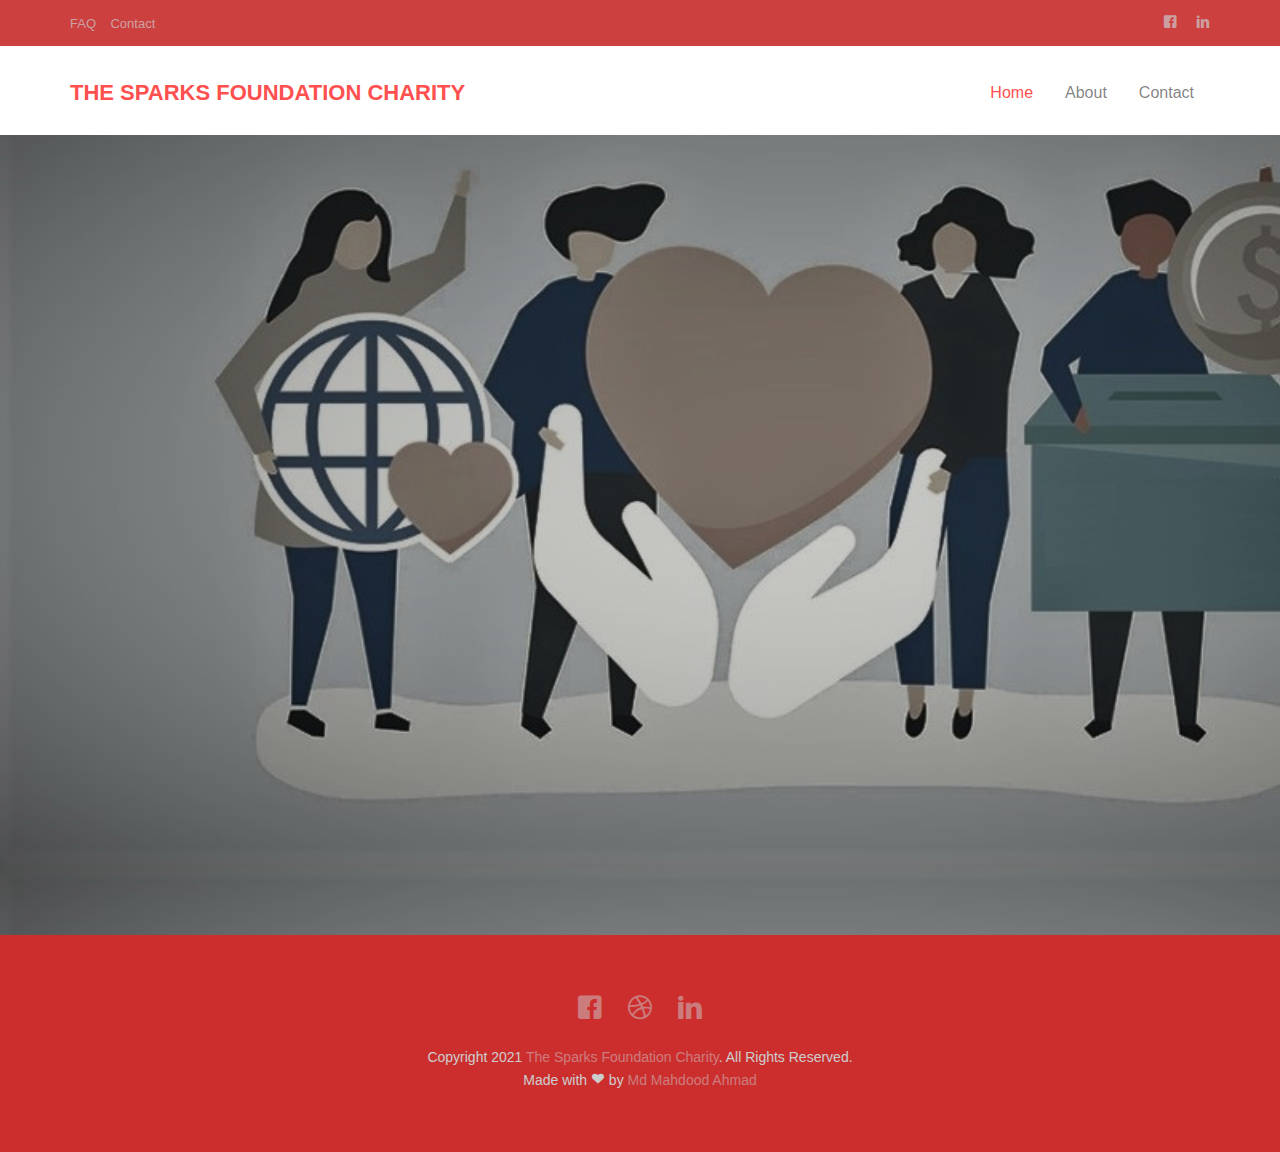
<file: Task3_donation/index.html>
<!DOCTYPE html>
<html class="no-js">
	<head>
	<meta charset="utf-8">
	<meta http-equiv="X-UA-Compatible" content="IE=edge">
	<title>Charity Donation</title>
	<meta name="viewport" content="width=device-width, initial-scale=1">

  	<!-- Facebook and Twitter integration -->
	<meta property="og:title" content=""/>
	<meta property="og:image" content=""/>
	<meta property="og:url" content=""/>
	<meta property="og:site_name" content=""/>
	<meta property="og:description" content=""/>
	<meta name="twitter:title" content="" />
	<meta name="twitter:image" content="" />
	<meta name="twitter:url" content="" />
	<meta name="twitter:card" content="" />

	<link rel="shortcut icon" href="favicon.ico">
	
	<link rel="stylesheet" href="css/animate.css">
	<link rel="stylesheet" href="css/icomoon.css">
	<link rel="stylesheet" href="css/bootstrap.css">
	<link rel="stylesheet" href="css/superfish.css">

	<link rel="stylesheet" href="css/style.css">

	<script src="js/modernizr-2.6.2.min.js"></script>

	</head>
	<body>
		<div id="Mahdood-wrapper">
		<div id="Mahdood-page">
		<div class="header-top">
			<div class="container">
				<div class="row">
					<div class="col-md-6 col-sm-6 text-left Mahdood-link">
						<a href="#">FAQ</a>
						<a href="#">Contact</a>
					</div>
					<div class="col-md-6 col-sm-6 text-right Mahdood-social">
						<a href="#" class="grow"><i class="icon-facebook2"></i></a>
						<a href="#" class="grow"><i class="icon-linkedin2"></i></a>
					</div>
				</div>
			</div>
		</div>
		<header id="Mahdood-header-section" class="sticky-banner">
			<div class="container">
				<div class="nav-header">
					<a href="#" class="js-Mahdood-nav-toggle Mahdood-nav-toggle dark"><i></i></a>
					<h1 id="Mahdood-logo"><a href="index.html">The Sparks Foundation Charity</a></h1>
					
					<!-- START #Mahdood-menu-wrap -->
					<nav id="Mahdood-menu-wrap" role="navigation">
						<ul class="sf-menu" id="Mahdood-primary-menu">
							<li class="active">
								<a href="index.html">Home</a>
							</li>
							<li><a href="about.html">About</a></li>
							<li><a href="#">Contact</a></li>
						</ul>
					</nav>
				</div>
			</div>
		</header>
		
		
		<div class="Mahdood-hero">
			<div class="Mahdood-overlay"></div>
			<div class="Mahdood-cover text-center" data-stellar-background-ratio="0.5" style="background-image: url(images/dona.jpg);">
				<div class="desc animate-box">
					<h2><strong style="color:rgb(255, 255, 255);">Your Donation is Others Inspiration</strong></h2><br/>
					<span><a class="btn btn-primary btn-lg" href="https://test.instamojo.com/@babsidmahdood" rel="im-checkout">Donate Now</a></span>
				</div>
			</div>

		</div>

		<footer>
			<div id="footer">
				<div class="container">
					<div class="row">
						<div class="col-md-6 col-md-offset-3 text-center">
							<p class="Mahdood-social-icons">
								<a href="#"><i class="icon-facebook2"></i></a>
								<a href="#"><i class="icon-dribbble2"></i></a>
								<a href="#"><i class="icon-linkedin2"></i></a>
							</p>
							<p>Copyright 2021 <a href="index.html">The Sparks Foundation Charity</a>. All Rights Reserved. <br>Made with <i class="icon-heart3"></i> by <a href="https://www.linkedin.com/in/md-mahdood-ahmad/">Md Mahdood Ahmad</a></p>
						</div>
					</div>
				</div>
			</div>
		</footer>
	

	</div>
	<!-- END Mahdood-page -->

	</div>
	<!-- END Mahdood-wrapper -->



	<script src="js/jquery.min.js"></script>
	<script src="js/jquery.easing.1.3.js"></script>
	<script src="js/bootstrap.min.js"></script>
	<script src="js/jquery.waypoints.min.js"></script>
	<script src="js/sticky.js"></script>

	<script src="js/jquery.stellar.min.js"></script>
	<script src="js/hoverIntent.js"></script>
	<script src="js/superfish.js"></script>
	
	<!-- Main JS -->
	<script src="js/main.js"></script>

	</body>
</html>
</file>
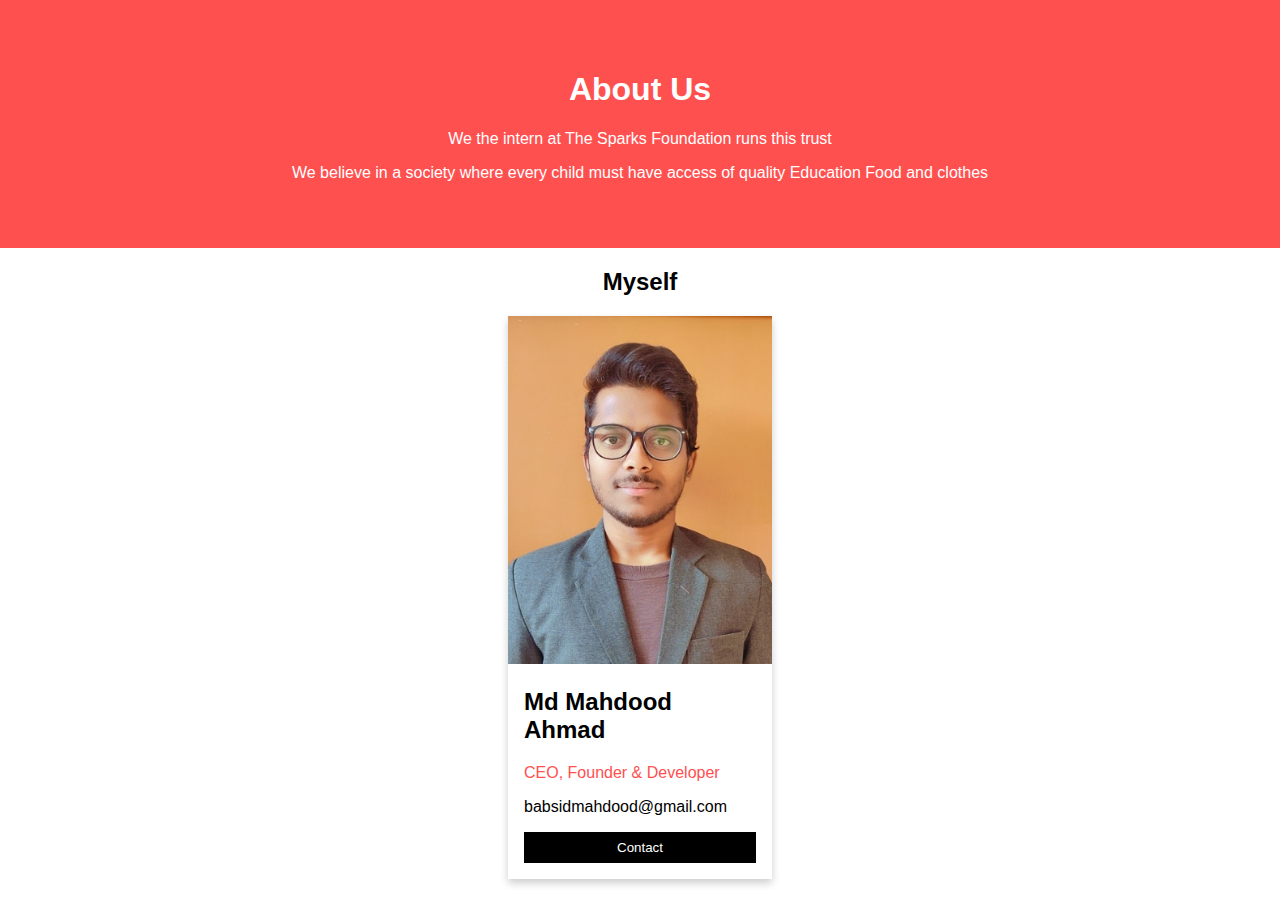
<file: Task3_donation/about.html>
<!DOCTYPE html>
<head>
  <title></title>
  
  <style>
    body {
  font-family: Arial, Helvetica, sans-serif;
  margin: 0;
}

html {
  box-sizing: border-box;
}

*, *:before, *:after {
  box-sizing: inherit;
}

.column {
  float: center;
  width: 100%;
  margin-bottom: 16px;
  padding: 0 500px;
}

.card {
  box-shadow: 0 4px 8px 0 rgba(0, 0, 0, 0.2);
  margin: 8px;
}

.about-section {
  padding: 50px;
  text-align: center;
  background-color: #ff5050;
  color: white;
}

.container {
  padding: 0 16px;
}

.container::after, .row::after {
  content: "";
  clear: both;
  display: table;
}

.title {
  color: #ff5050;
}

.button {
  border: none;
  outline: 0;
  display: inline-block;
  padding: 8px;
  color: white;
  background-color: #000;
  text-align: center;
  cursor: pointer;
  width: 100%;
}

.button:hover {
  background-color: #ff5050;
}

@media screen and (max-width: 650px) {
  .column {
    width: 100%;
    display: block;
  }
}
  </style>
</head>

<div class="about-section">
  <h1>About Us </h1>
  <p>We the intern at The Sparks Foundation runs this trust</p>
  <p>We believe in a society where every child must have access of quality Education Food and clothes</p>
</div>

<h2 style="text-align:center">Myself</h2>
<div class="row">
  <div class="column">
    <div class="card">
      <img src="images/MAHDOOD.jpg" alt="Mahdood" style="width:100%">
      <div class="container">
        <h2>Md Mahdood Ahmad</h2>
        <p class="title">CEO, Founder & Developer</p>
        <p></p>
        <p>babsidmahdood@gmail.com</p>
        <p style="color:rgb(255, 255, 255)"><a class="btn btn-primary btn-lg" href="https://www.linkedin.com/in/md-mahdood-ahmad/"><button class="button" >Contact</button></a></p>
      </div>
    </div>
  </div>

    </div>
  </div>
</div>
</file>
<file: Task3_donation/css/icomoon.css>
@font-face {
    font-family: 'icomoon';
    src:    url('fonts/icomoon.eot?1oniuf');
    src:    url('fonts/icomoon.eot?1oniuf#iefix') format('embedded-opentype'),
        url('fonts/icomoon.ttf?1oniuf') format('truetype'),
        url('fonts/icomoon.woff?1oniuf') format('woff'),
        url('fonts/icomoon.svg?1oniuf#icomoon') format('svg');
    font-weight: normal;
    font-style: normal;
}

[class^="icon-"], [class*=" icon-"] {
    /* use !important to prevent issues with browser extensions that change fonts */
    font-family: 'icomoon' !important;
    speak: none;
    font-style: normal;
    font-weight: normal;
    font-variant: normal;
    text-transform: none;
    line-height: 1;

    /* Better Font Rendering =========== */
    -webkit-font-smoothing: antialiased;
    -moz-osx-font-smoothing: grayscale;
}

.icon-mobile:before {
    content: "\e000";
}
.icon-laptop:before {
    content: "\e001";
}
.icon-desktop:before {
    content: "\e002";
}
.icon-tablet:before {
    content: "\e003";
}
.icon-phone:before {
    content: "\e004";
}
.icon-document:before {
    content: "\e005";
}
.icon-documents:before {
    content: "\e006";
}
.icon-search:before {
    content: "\e007";
}
.icon-clipboard:before {
    content: "\e008";
}
.icon-newspaper:before {
    content: "\e009";
}
.icon-notebook:before {
    content: "\e00a";
}
.icon-book-open:before {
    content: "\e00b";
}
.icon-browser:before {
    content: "\e00c";
}
.icon-calendar:before {
    content: "\e00d";
}
.icon-presentation:before {
    content: "\e00e";
}
.icon-picture:before {
    content: "\e00f";
}
.icon-pictures:before {
    content: "\e010";
}
.icon-video:before {
    content: "\e011";
}
.icon-camera:before {
    content: "\e012";
}
.icon-printer:before {
    content: "\e013";
}
.icon-toolbox:before {
    content: "\e014";
}
.icon-briefcase:before {
    content: "\e015";
}
.icon-wallet:before {
    content: "\e016";
}
.icon-gift:before {
    content: "\e017";
}
.icon-bargraph:before {
    content: "\e018";
}
.icon-grid:before {
    content: "\e019";
}
.icon-expand:before {
    content: "\e01a";
}
.icon-focus:before {
    content: "\e01b";
}
.icon-edit:before {
    content: "\e01c";
}
.icon-adjustments:before {
    content: "\e01d";
}
.icon-ribbon:before {
    content: "\e01e";
}
.icon-hourglass:before {
    content: "\e01f";
}
.icon-lock:before {
    content: "\e020";
}
.icon-megaphone:before {
    content: "\e021";
}
.icon-shield:before {
    content: "\e022";
}
.icon-trophy:before {
    content: "\e023";
}
.icon-flag:before {
    content: "\e024";
}
.icon-map:before {
    content: "\e025";
}
.icon-puzzle:before {
    content: "\e026";
}
.icon-basket:before {
    content: "\e027";
}
.icon-envelope:before {
    content: "\e028";
}
.icon-streetsign:before {
    content: "\e029";
}
.icon-telescope:before {
    content: "\e02a";
}
.icon-gears:before {
    content: "\e02b";
}
.icon-key:before {
    content: "\e02c";
}
.icon-paperclip:before {
    content: "\e02d";
}
.icon-attachment:before {
    content: "\e02e";
}
.icon-pricetags:before {
    content: "\e02f";
}
.icon-lightbulb:before {
    content: "\e030";
}
.icon-layers:before {
    content: "\e031";
}
.icon-pencil:before {
    content: "\e032";
}
.icon-tools:before {
    content: "\e033";
}
.icon-tools-2:before {
    content: "\e034";
}
.icon-scissors:before {
    content: "\e035";
}
.icon-paintbrush:before {
    content: "\e036";
}
.icon-magnifying-glass:before {
    content: "\e037";
}
.icon-circle-compass:before {
    content: "\e038";
}
.icon-linegraph:before {
    content: "\e039";
}
.icon-mic:before {
    content: "\e03a";
}
.icon-strategy:before {
    content: "\e03b";
}
.icon-beaker:before {
    content: "\e03c";
}
.icon-caution:before {
    content: "\e03d";
}
.icon-recycle:before {
    content: "\e03e";
}
.icon-anchor:before {
    content: "\e03f";
}
.icon-profile-male:before {
    content: "\e040";
}
.icon-profile-female:before {
    content: "\e041";
}
.icon-bike:before {
    content: "\e042";
}
.icon-wine:before {
    content: "\e043";
}
.icon-hotairballoon:before {
    content: "\e044";
}
.icon-globe:before {
    content: "\e045";
}
.icon-genius:before {
    content: "\e046";
}
.icon-map-pin:before {
    content: "\e047";
}
.icon-dial:before {
    content: "\e048";
}
.icon-chat:before {
    content: "\e049";
}
.icon-heart:before {
    content: "\e04a";
}
.icon-cloud:before {
    content: "\e04b";
}
.icon-upload:before {
    content: "\e04c";
}
.icon-download:before {
    content: "\e04d";
}
.icon-target:before {
    content: "\e04e";
}
.icon-hazardous:before {
    content: "\e04f";
}
.icon-piechart:before {
    content: "\e050";
}
.icon-speedometer:before {
    content: "\e051";
}
.icon-global:before {
    content: "\e052";
}
.icon-compass:before {
    content: "\e053";
}
.icon-lifesaver:before {
    content: "\e054";
}
.icon-clock:before {
    content: "\e055";
}
.icon-aperture:before {
    content: "\e056";
}
.icon-quote:before {
    content: "\e057";
}
.icon-scope:before {
    content: "\e058";
}
.icon-alarmclock:before {
    content: "\e059";
}
.icon-refresh:before {
    content: "\e05a";
}
.icon-happy:before {
    content: "\e05b";
}
.icon-sad:before {
    content: "\e05c";
}
.icon-facebook:before {
    content: "\e05d";
}
.icon-twitter:before {
    content: "\e05e";
}
.icon-googleplus:before {
    content: "\e05f";
}
.icon-rss:before {
    content: "\e060";
}
.icon-tumblr:before {
    content: "\e061";
}
.icon-linkedin:before {
    content: "\e062";
}
.icon-dribbble:before {
    content: "\e063";
}
.icon-box2:before {
    content: "\ea82";
}
.icon-write:before {
    content: "\ea83";
}
.icon-clock2:before {
    content: "\ea84";
}
.icon-reply2:before {
    content: "\ea85";
}
.icon-reply-all2:before {
    content: "\ea86";
}
.icon-forward2:before {
    content: "\ea87";
}
.icon-flag2:before {
    content: "\ea88";
}
.icon-search2:before {
    content: "\ea89";
}
.icon-trash2:before {
    content: "\ea8a";
}
.icon-envelope2:before {
    content: "\ea8b";
}
.icon-bubble:before {
    content: "\ea8c";
}
.icon-bubbles:before {
    content: "\ea8d";
}
.icon-user2:before {
    content: "\ea8e";
}
.icon-users2:before {
    content: "\ea8f";
}
.icon-cloud2:before {
    content: "\ea90";
}
.icon-download2:before {
    content: "\ea91";
}
.icon-upload2:before {
    content: "\ea92";
}
.icon-rain:before {
    content: "\ea93";
}
.icon-sun:before {
    content: "\ea94";
}
.icon-moon2:before {
    content: "\ea95";
}
.icon-bell2:before {
    content: "\ea96";
}
.icon-folder2:before {
    content: "\ea97";
}
.icon-pin2:before {
    content: "\ea98";
}
.icon-sound2:before {
    content: "\ea99";
}
.icon-microphone:before {
    content: "\ea9a";
}
.icon-camera2:before {
    content: "\ea9b";
}
.icon-image2:before {
    content: "\ea9c";
}
.icon-cog2:before {
    content: "\ea9d";
}
.icon-calendar2:before {
    content: "\ea9e";
}
.icon-book2:before {
    content: "\ea9f";
}
.icon-map-marker:before {
    content: "\eaa0";
}
.icon-store:before {
    content: "\eaa1";
}
.icon-support:before {
    content: "\eaa2";
}
.icon-tag2:before {
    content: "\eaa3";
}
.icon-heart2:before {
    content: "\eaa4";
}
.icon-video-camera:before {
    content: "\eaa5";
}
.icon-trophy2:before {
    content: "\eaa6";
}
.icon-cart:before {
    content: "\eaa7";
}
.icon-eye2:before {
    content: "\eaa8";
}
.icon-cancel:before {
    content: "\eaa9";
}
.icon-chart:before {
    content: "\eaaa";
}
.icon-target2:before {
    content: "\eaab";
}
.icon-printer2:before {
    content: "\eaac";
}
.icon-location2:before {
    content: "\eaad";
}
.icon-bookmark2:before {
    content: "\eaae";
}
.icon-monitor:before {
    content: "\eaaf";
}
.icon-cross2:before {
    content: "\eab0";
}
.icon-plus2:before {
    content: "\eab1";
}
.icon-left:before {
    content: "\eab2";
}
.icon-up:before {
    content: "\eab3";
}
.icon-browser2:before {
    content: "\eab4";
}
.icon-windows:before {
    content: "\eab5";
}
.icon-switch2:before {
    content: "\eab6";
}
.icon-dashboard:before {
    content: "\eab7";
}
.icon-play:before {
    content: "\eab8";
}
.icon-fast-forward:before {
    content: "\eab9";
}
.icon-next:before {
    content: "\eaba";
}
.icon-refresh2:before {
    content: "\eabb";
}
.icon-film:before {
    content: "\eabc";
}
.icon-home2:before {
    content: "\eabd";
}
.icon-add-to-list:before {
    content: "\e901";
}
.icon-classic-computer:before {
    content: "\e902";
}
.icon-controller-fast-backward:before {
    content: "\e903";
}
.icon-creative-commons-attribution:before {
    content: "\e904";
}
.icon-creative-commons-noderivs:before {
    content: "\e905";
}
.icon-creative-commons-noncommercial-eu:before {
    content: "\e906";
}
.icon-creative-commons-noncommercial-us:before {
    content: "\e907";
}
.icon-creative-commons-public-domain:before {
    content: "\e908";
}
.icon-creative-commons-remix:before {
    content: "\e909";
}
.icon-creative-commons-share:before {
    content: "\e90a";
}
.icon-creative-commons-sharealike:before {
    content: "\e90b";
}
.icon-creative-commons:before {
    content: "\e90c";
}
.icon-document-landscape:before {
    content: "\e90d";
}
.icon-remove-user:before {
    content: "\e90e";
}
.icon-warning:before {
    content: "\e90f";
}
.icon-arrow-bold-down:before {
    content: "\e910";
}
.icon-arrow-bold-left:before {
    content: "\e911";
}
.icon-arrow-bold-right:before {
    content: "\e912";
}
.icon-arrow-bold-up:before {
    content: "\e913";
}
.icon-arrow-down:before {
    content: "\e914";
}
.icon-arrow-left:before {
    content: "\e915";
}
.icon-arrow-long-down:before {
    content: "\e916";
}
.icon-arrow-long-left:before {
    content: "\e917";
}
.icon-arrow-long-right:before {
    content: "\e918";
}
.icon-arrow-long-up:before {
    content: "\e919";
}
.icon-arrow-right:before {
    content: "\e91a";
}
.icon-arrow-up:before {
    content: "\e91b";
}
.icon-arrow-with-circle-down:before {
    content: "\e91c";
}
.icon-arrow-with-circle-left:before {
    content: "\e91d";
}
.icon-arrow-with-circle-right:before {
    content: "\e91e";
}
.icon-arrow-with-circle-up:before {
    content: "\e91f";
}
.icon-bookmark:before {
    content: "\e920";
}
.icon-bookmarks:before {
    content: "\e921";
}
.icon-chevron-down:before {
    content: "\e922";
}
.icon-chevron-left:before {
    content: "\e923";
}
.icon-chevron-right:before {
    content: "\e924";
}
.icon-chevron-small-down:before {
    content: "\e925";
}
.icon-chevron-small-left:before {
    content: "\e926";
}
.icon-chevron-small-right:before {
    content: "\e927";
}
.icon-chevron-small-up:before {
    content: "\e928";
}
.icon-chevron-thin-down:before {
    content: "\e929";
}
.icon-chevron-thin-left:before {
    content: "\e92a";
}
.icon-chevron-thin-right:before {
    content: "\e92b";
}
.icon-chevron-thin-up:before {
    content: "\e92c";
}
.icon-chevron-up:before {
    content: "\e92d";
}
.icon-chevron-with-circle-down:before {
    content: "\e92e";
}
.icon-chevron-with-circle-left:before {
    content: "\e92f";
}
.icon-chevron-with-circle-right:before {
    content: "\e930";
}
.icon-chevron-with-circle-up:before {
    content: "\e931";
}
.icon-cloud3:before {
    content: "\e932";
}
.icon-controller-fast-forward:before {
    content: "\e933";
}
.icon-controller-jump-to-start:before {
    content: "\e934";
}
.icon-controller-next:before {
    content: "\e935";
}
.icon-controller-paus:before {
    content: "\e936";
}
.icon-controller-play:before {
    content: "\e937";
}
.icon-controller-record:before {
    content: "\e938";
}
.icon-controller-stop:before {
    content: "\e939";
}
.icon-controller-volume:before {
    content: "\e93a";
}
.icon-dot-single:before {
    content: "\e93b";
}
.icon-dots-three-horizontal:before {
    content: "\e93c";
}
.icon-dots-three-vertical:before {
    content: "\e93d";
}
.icon-dots-two-horizontal:before {
    content: "\e93e";
}
.icon-dots-two-vertical:before {
    content: "\e93f";
}
.icon-download3:before {
    content: "\e940";
}
.icon-emoji-flirt:before {
    content: "\e941";
}
.icon-flow-branch:before {
    content: "\e942";
}
.icon-flow-cascade:before {
    content: "\e943";
}
.icon-flow-line:before {
    content: "\e944";
}
.icon-flow-parallel:before {
    content: "\e945";
}
.icon-flow-tree:before {
    content: "\e946";
}
.icon-install:before {
    content: "\e947";
}
.icon-layers2:before {
    content: "\e948";
}
.icon-open-book:before {
    content: "\e949";
}
.icon-resize-100:before {
    content: "\e94a";
}
.icon-resize-full-screen:before {
    content: "\e94b";
}
.icon-save:before {
    content: "\e94c";
}
.icon-select-arrows:before {
    content: "\e94d";
}
.icon-sound-mute:before {
    content: "\e94e";
}
.icon-sound:before {
    content: "\e94f";
}
.icon-trash:before {
    content: "\e950";
}
.icon-triangle-down:before {
    content: "\e951";
}
.icon-triangle-left:before {
    content: "\e952";
}
.icon-triangle-right:before {
    content: "\e953";
}
.icon-triangle-up:before {
    content: "\e954";
}
.icon-uninstall:before {
    content: "\e955";
}
.icon-upload-to-cloud:before {
    content: "\e956";
}
.icon-upload3:before {
    content: "\e957";
}
.icon-add-user:before {
    content: "\e958";
}
.icon-address:before {
    content: "\e959";
}
.icon-adjust:before {
    content: "\e95a";
}
.icon-air:before {
    content: "\e95b";
}
.icon-aircraft-landing:before {
    content: "\e95c";
}
.icon-aircraft-take-off:before {
    content: "\e95d";
}
.icon-aircraft:before {
    content: "\e95e";
}
.icon-align-bottom:before {
    content: "\e95f";
}
.icon-align-horizontal-middle:before {
    content: "\e960";
}
.icon-align-left:before {
    content: "\e961";
}
.icon-align-right:before {
    content: "\e962";
}
.icon-align-top:before {
    content: "\e963";
}
.icon-align-vertical-middle:before {
    content: "\e964";
}
.icon-archive:before {
    content: "\e965";
}
.icon-area-graph:before {
    content: "\e966";
}
.icon-attachment2:before {
    content: "\e967";
}
.icon-awareness-ribbon:before {
    content: "\e968";
}
.icon-back-in-time:before {
    content: "\e969";
}
.icon-back:before {
    content: "\e96a";
}
.icon-bar-graph:before {
    content: "\e96b";
}
.icon-battery:before {
    content: "\e96c";
}
.icon-beamed-note:before {
    content: "\e96d";
}
.icon-bell:before {
    content: "\e96e";
}
.icon-blackboard:before {
    content: "\e96f";
}
.icon-block:before {
    content: "\e970";
}
.icon-book:before {
    content: "\e971";
}
.icon-bowl:before {
    content: "\e972";
}
.icon-box:before {
    content: "\e973";
}
.icon-briefcase2:before {
    content: "\e974";
}
.icon-browser3:before {
    content: "\e975";
}
.icon-brush:before {
    content: "\e976";
}
.icon-bucket:before {
    content: "\e977";
}
.icon-cake:before {
    content: "\e978";
}
.icon-calculator:before {
    content: "\e979";
}
.icon-calendar3:before {
    content: "\e97a";
}
.icon-camera3:before {
    content: "\e97b";
}
.icon-ccw:before {
    content: "\e97c";
}
.icon-chat2:before {
    content: "\e97d";
}
.icon-check:before {
    content: "\e97e";
}
.icon-circle-with-cross:before {
    content: "\e97f";
}
.icon-circle-with-minus:before {
    content: "\e980";
}
.icon-circle-with-plus:before {
    content: "\e981";
}
.icon-circle:before {
    content: "\e982";
}
.icon-circular-graph:before {
    content: "\e983";
}
.icon-clapperboard:before {
    content: "\e984";
}
.icon-clipboard2:before {
    content: "\e985";
}
.icon-clock3:before {
    content: "\e986";
}
.icon-code:before {
    content: "\e987";
}
.icon-cog:before {
    content: "\e988";
}
.icon-colours:before {
    content: "\e989";
}
.icon-compass2:before {
    content: "\e98a";
}
.icon-copy:before {
    content: "\e98b";
}
.icon-credit-card:before {
    content: "\e98c";
}
.icon-credit:before {
    content: "\e98d";
}
.icon-cross:before {
    content: "\e98e";
}
.icon-cup:before {
    content: "\e98f";
}
.icon-cw:before {
    content: "\e990";
}
.icon-cycle:before {
    content: "\e991";
}
.icon-database:before {
    content: "\e992";
}
.icon-dial-pad:before {
    content: "\e993";
}
.icon-direction:before {
    content: "\e994";
}
.icon-document2:before {
    content: "\e995";
}
.icon-documents2:before {
    content: "\e996";
}
.icon-drink:before {
    content: "\e997";
}
.icon-drive:before {
    content: "\e998";
}
.icon-drop:before {
    content: "\e999";
}
.icon-edit2:before {
    content: "\e99a";
}
.icon-email:before {
    content: "\e99b";
}
.icon-emoji-happy:before {
    content: "\e99c";
}
.icon-emoji-neutral:before {
    content: "\e99d";
}
.icon-emoji-sad:before {
    content: "\e99e";
}
.icon-erase:before {
    content: "\e99f";
}
.icon-eraser:before {
    content: "\e9a0";
}
.icon-export:before {
    content: "\e9a1";
}
.icon-eye:before {
    content: "\e9a2";
}
.icon-feather:before {
    content: "\e9a3";
}
.icon-flag3:before {
    content: "\e9a4";
}
.icon-flash:before {
    content: "\e9a5";
}
.icon-flashlight:before {
    content: "\e9a6";
}
.icon-flat-brush:before {
    content: "\e9a7";
}
.icon-folder-images:before {
    content: "\e9a8";
}
.icon-folder-music:before {
    content: "\e9a9";
}
.icon-folder-video:before {
    content: "\e9aa";
}
.icon-folder:before {
    content: "\e9ab";
}
.icon-forward:before {
    content: "\e9ac";
}
.icon-funnel:before {
    content: "\e9ad";
}
.icon-game-controller:before {
    content: "\e9ae";
}
.icon-gauge:before {
    content: "\e9af";
}
.icon-globe2:before {
    content: "\e9b0";
}
.icon-graduation-cap:before {
    content: "\e9b1";
}
.icon-grid2:before {
    content: "\e9b2";
}
.icon-hair-cross:before {
    content: "\e9b3";
}
.icon-hand:before {
    content: "\e9b4";
}
.icon-heart-outlined:before {
    content: "\e9b5";
}
.icon-heart3:before {
    content: "\e9b6";
}
.icon-help-with-circle:before {
    content: "\e9b7";
}
.icon-help:before {
    content: "\e9b8";
}
.icon-home:before {
    content: "\e9b9";
}
.icon-hour-glass:before {
    content: "\e9ba";
}
.icon-image-inverted:before {
    content: "\e9bb";
}
.icon-image:before {
    content: "\e9bc";
}
.icon-images:before {
    content: "\e9bd";
}
.icon-inbox:before {
    content: "\e9be";
}
.icon-infinity:before {
    content: "\e9bf";
}
.icon-info-with-circle:before {
    content: "\e9c0";
}
.icon-info:before {
    content: "\e9c1";
}
.icon-key2:before {
    content: "\e9c2";
}
.icon-keyboard:before {
    content: "\e9c3";
}
.icon-lab-flask:before {
    content: "\e9c4";
}
.icon-landline:before {
    content: "\e9c5";
}
.icon-language:before {
    content: "\e9c6";
}
.icon-laptop2:before {
    content: "\e9c7";
}
.icon-leaf:before {
    content: "\e9c8";
}
.icon-level-down:before {
    content: "\e9c9";
}
.icon-level-up:before {
    content: "\e9ca";
}
.icon-lifebuoy:before {
    content: "\e9cb";
}
.icon-light-bulb:before {
    content: "\e9cc";
}
.icon-light-down:before {
    content: "\e9cd";
}
.icon-light-up:before {
    content: "\e9ce";
}
.icon-line-graph:before {
    content: "\e9cf";
}
.icon-link:before {
    content: "\e9d0";
}
.icon-list:before {
    content: "\e9d1";
}
.icon-location-pin:before {
    content: "\e9d2";
}
.icon-location:before {
    content: "\e9d3";
}
.icon-lock-open:before {
    content: "\e9d4";
}
.icon-lock2:before {
    content: "\e9d5";
}
.icon-log-out:before {
    content: "\e9d6";
}
.icon-login:before {
    content: "\e9d7";
}
.icon-loop:before {
    content: "\e9d8";
}
.icon-magnet:before {
    content: "\e9d9";
}
.icon-magnifying-glass2:before {
    content: "\e9da";
}
.icon-mail:before {
    content: "\e9db";
}
.icon-man:before {
    content: "\e9dc";
}
.icon-map2:before {
    content: "\e9dd";
}
.icon-mask:before {
    content: "\e9de";
}
.icon-medal:before {
    content: "\e9df";
}
.icon-megaphone2:before {
    content: "\e9e0";
}
.icon-menu:before {
    content: "\e9e1";
}
.icon-message:before {
    content: "\e9e2";
}
.icon-mic2:before {
    content: "\e9e3";
}
.icon-minus:before {
    content: "\e9e4";
}
.icon-mobile2:before {
    content: "\e9e5";
}
.icon-modern-mic:before {
    content: "\e9e6";
}
.icon-moon:before {
    content: "\e9e7";
}
.icon-mouse:before {
    content: "\e9e8";
}
.icon-music:before {
    content: "\e9e9";
}
.icon-network:before {
    content: "\e9ea";
}
.icon-new-message:before {
    content: "\e9eb";
}
.icon-new:before {
    content: "\e9ec";
}
.icon-news:before {
    content: "\e9ed";
}
.icon-note:before {
    content: "\e9ee";
}
.icon-notification:before {
    content: "\e9ef";
}
.icon-old-mobile:before {
    content: "\e9f0";
}
.icon-old-phone:before {
    content: "\e9f1";
}
.icon-palette:before {
    content: "\e9f2";
}
.icon-paper-plane:before {
    content: "\e9f3";
}
.icon-pencil2:before {
    content: "\e9f4";
}
.icon-phone2:before {
    content: "\e9f5";
}
.icon-pie-chart:before {
    content: "\e9f6";
}
.icon-pin:before {
    content: "\e9f7";
}
.icon-plus:before {
    content: "\e9f8";
}
.icon-popup:before {
    content: "\e9f9";
}
.icon-power-plug:before {
    content: "\e9fa";
}
.icon-price-ribbon:before {
    content: "\e9fb";
}
.icon-price-tag:before {
    content: "\e9fc";
}
.icon-print:before {
    content: "\e9fd";
}
.icon-progress-empty:before {
    content: "\e9fe";
}
.icon-progress-full:before {
    content: "\e9ff";
}
.icon-progress-one:before {
    content: "\ea00";
}
.icon-progress-two:before {
    content: "\ea01";
}
.icon-publish:before {
    content: "\ea02";
}
.icon-quote2:before {
    content: "\ea03";
}
.icon-radio:before {
    content: "\ea04";
}
.icon-reply-all:before {
    content: "\ea05";
}
.icon-reply:before {
    content: "\ea06";
}
.icon-retweet:before {
    content: "\ea07";
}
.icon-rocket:before {
    content: "\ea08";
}
.icon-round-brush:before {
    content: "\ea09";
}
.icon-rss2:before {
    content: "\ea0a";
}
.icon-ruler:before {
    content: "\ea0b";
}
.icon-scissors2:before {
    content: "\ea0c";
}
.icon-share-alternitive:before {
    content: "\ea0d";
}
.icon-share:before {
    content: "\ea0e";
}
.icon-shareable:before {
    content: "\ea0f";
}
.icon-shield2:before {
    content: "\ea10";
}
.icon-shop:before {
    content: "\ea11";
}
.icon-shopping-bag:before {
    content: "\ea12";
}
.icon-shopping-basket:before {
    content: "\ea13";
}
.icon-shopping-cart:before {
    content: "\ea14";
}
.icon-shuffle:before {
    content: "\ea15";
}
.icon-signal:before {
    content: "\ea16";
}
.icon-sound-mix:before {
    content: "\ea17";
}
.icon-sports-club:before {
    content: "\ea18";
}
.icon-spreadsheet:before {
    content: "\ea19";
}
.icon-squared-cross:before {
    content: "\ea1a";
}
.icon-squared-minus:before {
    content: "\ea1b";
}
.icon-squared-plus:before {
    content: "\ea1c";
}
.icon-star-outlined:before {
    content: "\ea1d";
}
.icon-star:before {
    content: "\ea1e";
}
.icon-stopwatch:before {
    content: "\ea1f";
}
.icon-suitcase:before {
    content: "\ea20";
}
.icon-swap:before {
    content: "\ea21";
}
.icon-sweden:before {
    content: "\ea22";
}
.icon-switch:before {
    content: "\ea23";
}
.icon-tablet2:before {
    content: "\ea24";
}
.icon-tag:before {
    content: "\ea25";
}
.icon-text-document-inverted:before {
    content: "\ea26";
}
.icon-text-document:before {
    content: "\ea27";
}
.icon-text:before {
    content: "\ea28";
}
.icon-thermometer:before {
    content: "\ea29";
}
.icon-thumbs-down:before {
    content: "\ea2a";
}
.icon-thumbs-up:before {
    content: "\ea2b";
}
.icon-thunder-cloud:before {
    content: "\ea2c";
}
.icon-ticket:before {
    content: "\ea2d";
}
.icon-time-slot:before {
    content: "\ea2e";
}
.icon-tools2:before {
    content: "\ea2f";
}
.icon-traffic-cone:before {
    content: "\ea30";
}
.icon-tree:before {
    content: "\ea31";
}
.icon-trophy3:before {
    content: "\ea32";
}
.icon-tv:before {
    content: "\ea33";
}
.icon-typing:before {
    content: "\ea34";
}
.icon-unread:before {
    content: "\ea35";
}
.icon-untag:before {
    content: "\ea36";
}
.icon-user:before {
    content: "\ea37";
}
.icon-users:before {
    content: "\ea38";
}
.icon-v-card:before {
    content: "\ea39";
}
.icon-video2:before {
    content: "\ea3a";
}
.icon-vinyl:before {
    content: "\ea3b";
}
.icon-voicemail:before {
    content: "\ea3c";
}
.icon-wallet2:before {
    content: "\ea3d";
}
.icon-water:before {
    content: "\ea3e";
}
.icon-500px-with-circle:before {
    content: "\ea3f";
}
.icon-500px:before {
    content: "\ea40";
}
.icon-basecamp:before {
    content: "\ea41";
}
.icon-behance:before {
    content: "\ea42";
}
.icon-creative-cloud:before {
    content: "\ea43";
}
.icon-dropbox:before {
    content: "\ea44";
}
.icon-evernote:before {
    content: "\ea45";
}
.icon-flattr:before {
    content: "\ea46";
}
.icon-foursquare:before {
    content: "\ea47";
}
.icon-google-drive:before {
    content: "\ea48";
}
.icon-google-hangouts:before {
    content: "\ea49";
}
.icon-grooveshark:before {
    content: "\ea4a";
}
.icon-icloud:before {
    content: "\ea4b";
}
.icon-mixi:before {
    content: "\ea4c";
}
.icon-onedrive:before {
    content: "\ea4d";
}
.icon-paypal:before {
    content: "\ea4e";
}
.icon-picasa:before {
    content: "\ea4f";
}
.icon-qq:before {
    content: "\ea50";
}
.icon-rdio-with-circle:before {
    content: "\ea51";
}
.icon-renren:before {
    content: "\ea52";
}
.icon-scribd:before {
    content: "\ea53";
}
.icon-sina-weibo:before {
    content: "\ea54";
}
.icon-skype-with-circle:before {
    content: "\ea55";
}
.icon-skype:before {
    content: "\ea56";
}
.icon-slideshare:before {
    content: "\ea57";
}
.icon-smashing:before {
    content: "\ea58";
}
.icon-soundcloud:before {
    content: "\ea59";
}
.icon-spotify-with-circle:before {
    content: "\ea5a";
}
.icon-spotify:before {
    content: "\ea5b";
}
.icon-swarm:before {
    content: "\ea5c";
}
.icon-vine-with-circle:before {
    content: "\ea5d";
}
.icon-vine:before {
    content: "\ea5e";
}
.icon-vk-alternitive:before {
    content: "\ea5f";
}
.icon-vk-with-circle:before {
    content: "\ea60";
}
.icon-vk:before {
    content: "\ea61";
}
.icon-xing-with-circle:before {
    content: "\ea62";
}
.icon-xing:before {
    content: "\ea63";
}
.icon-yelp:before {
    content: "\ea64";
}
.icon-dribbble-with-circle:before {
    content: "\ea65";
}
.icon-dribbble2:before {
    content: "\ea66";
}
.icon-facebook-with-circle:before {
    content: "\ea67";
}
.icon-facebook2:before {
    content: "\ea68";
}
.icon-flickr-with-circle:before {
    content: "\ea69";
}
.icon-flickr:before {
    content: "\ea6a";
}
.icon-github-with-circle:before {
    content: "\ea6b";
}
.icon-github:before {
    content: "\ea6c";
}
.icon-google-with-circle:before {
    content: "\ea6d";
}
.icon-google:before {
    content: "\ea6e";
}
.icon-instagram-with-circle:before {
    content: "\ea6f";
}
.icon-instagram:before {
    content: "\ea70";
}
.icon-lastfm-with-circle:before {
    content: "\ea71";
}
.icon-lastfm:before {
    content: "\ea72";
}
.icon-linkedin-with-circle:before {
    content: "\ea73";
}
.icon-linkedin2:before {
    content: "\ea74";
}
.icon-pinterest-with-circle:before {
    content: "\ea75";
}
.icon-pinterest:before {
    content: "\ea76";
}
.icon-rdio:before {
    content: "\ea77";
}
.icon-stumbleupon-with-circle:before {
    content: "\ea78";
}
.icon-stumbleupon:before {
    content: "\ea79";
}
.icon-tumblr-with-circle:before {
    content: "\ea7a";
}
.icon-tumblr2:before {
    content: "\ea7b";
}
.icon-twitter-with-circle:before {
    content: "\ea7c";
}
.icon-twitter2:before {
    content: "\ea7d";
}
.icon-vimeo-with-circle:before {
    content: "\ea7e";
}
.icon-vimeo:before {
    content: "\ea7f";
}
.icon-youtube-with-circle:before {
    content: "\ea80";
}
.icon-youtube:before {
    content: "\ea81";
}
.icon-home3:before {
    content: "\eabe";
}
.icon-home22:before {
    content: "\eabf";
}
.icon-home32:before {
    content: "\eac0";
}
.icon-office:before {
    content: "\eac1";
}
.icon-newspaper2:before {
    content: "\eac2";
}
.icon-pencil3:before {
    content: "\eac3";
}
.icon-pencil22:before {
    content: "\eac4";
}
.icon-quill:before {
    content: "\eac5";
}
.icon-pen:before {
    content: "\eac6";
}
.icon-blog:before {
    content: "\eac7";
}
.icon-eyedropper:before {
    content: "\eac8";
}
.icon-droplet:before {
    content: "\eac9";
}
.icon-paint-format:before {
    content: "\eaca";
}
.icon-image3:before {
    content: "\eacb";
}
.icon-images2:before {
    content: "\eacc";
}
.icon-camera4:before {
    content: "\eacd";
}
.icon-headphones:before {
    content: "\eace";
}
.icon-music2:before {
    content: "\eacf";
}
.icon-play2:before {
    content: "\ead0";
}
.icon-film2:before {
    content: "\ead1";
}
.icon-video-camera2:before {
    content: "\ead2";
}
.icon-dice:before {
    content: "\ead3";
}
.icon-pacman:before {
    content: "\ead4";
}
.icon-spades:before {
    content: "\ead5";
}
.icon-clubs:before {
    content: "\ead6";
}
.icon-diamonds:before {
    content: "\ead7";
}
.icon-bullhorn:before {
    content: "\ead8";
}
.icon-connection:before {
    content: "\ead9";
}
.icon-podcast:before {
    content: "\eada";
}
.icon-feed:before {
    content: "\eadb";
}
.icon-mic3:before {
    content: "\eadc";
}
.icon-book3:before {
    content: "\eadd";
}
.icon-books:before {
    content: "\eade";
}
.icon-library:before {
    content: "\eadf";
}
.icon-file-text:before {
    content: "\eae0";
}
.icon-profile:before {
    content: "\eae1";
}
.icon-file-empty:before {
    content: "\eae2";
}
.icon-files-empty:before {
    content: "\eae3";
}
.icon-file-text2:before {
    content: "\eae4";
}
.icon-file-picture:before {
    content: "\eae5";
}
.icon-file-music:before {
    content: "\eae6";
}
.icon-file-play:before {
    content: "\eae7";
}
.icon-file-video:before {
    content: "\eae8";
}
.icon-file-zip:before {
    content: "\eae9";
}
.icon-copy2:before {
    content: "\eaea";
}
.icon-paste:before {
    content: "\eaeb";
}
.icon-stack:before {
    content: "\eaec";
}
.icon-folder3:before {
    content: "\eaed";
}
.icon-folder-open:before {
    content: "\eaee";
}
.icon-folder-plus:before {
    content: "\eaef";
}
.icon-folder-minus:before {
    content: "\eaf0";
}
.icon-folder-download:before {
    content: "\eaf1";
}
.icon-folder-upload:before {
    content: "\eaf2";
}
.icon-price-tag2:before {
    content: "\eaf3";
}
.icon-price-tags:before {
    content: "\eaf4";
}
.icon-barcode:before {
    content: "\eaf5";
}
.icon-qrcode:before {
    content: "\eaf6";
}
.icon-ticket2:before {
    content: "\eaf7";
}
.icon-cart2:before {
    content: "\eaf8";
}
.icon-coin-dollar:before {
    content: "\eaf9";
}
.icon-coin-euro:before {
    content: "\eafa";
}
.icon-coin-pound:before {
    content: "\eafb";
}
.icon-coin-yen:before {
    content: "\eafc";
}
.icon-credit-card2:before {
    content: "\eafd";
}
.icon-calculator2:before {
    content: "\eafe";
}
.icon-lifebuoy2:before {
    content: "\eaff";
}
.icon-phone3:before {
    content: "\eb00";
}
.icon-phone-hang-up:before {
    content: "\eb01";
}
.icon-address-book:before {
    content: "\eb02";
}
.icon-envelop:before {
    content: "\eb03";
}
.icon-pushpin:before {
    content: "\eb04";
}
.icon-location3:before {
    content: "\eb05";
}
.icon-location22:before {
    content: "\eb06";
}
.icon-compass3:before {
    content: "\eb07";
}
.icon-compass22:before {
    content: "\eb08";
}
.icon-map3:before {
    content: "\eb09";
}
.icon-map22:before {
    content: "\eb0a";
}
.icon-history:before {
    content: "\eb0b";
}
.icon-clock4:before {
    content: "\eb0c";
}
.icon-clock22:before {
    content: "\eb0d";
}
.icon-alarm:before {
    content: "\eb0e";
}
.icon-bell3:before {
    content: "\eb0f";
}
.icon-stopwatch2:before {
    content: "\eb10";
}
.icon-calendar4:before {
    content: "\eb11";
}
.icon-printer3:before {
    content: "\eb12";
}
.icon-keyboard2:before {
    content: "\eb13";
}
.icon-display:before {
    content: "\eb14";
}
.icon-laptop3:before {
    content: "\eb15";
}
.icon-mobile3:before {
    content: "\eb16";
}
.icon-mobile22:before {
    content: "\eb17";
}
.icon-tablet3:before {
    content: "\eb18";
}
.icon-tv2:before {
    content: "\eb19";
}
.icon-drawer:before {
    content: "\eb1a";
}
.icon-drawer2:before {
    content: "\eb1b";
}
.icon-box-add:before {
    content: "\eb1c";
}
.icon-box-remove:before {
    content: "\eb1d";
}
.icon-download4:before {
    content: "\eb1e";
}
.icon-upload4:before {
    content: "\eb1f";
}
.icon-floppy-disk:before {
    content: "\eb20";
}
.icon-drive2:before {
    content: "\eb21";
}
.icon-database2:before {
    content: "\eb22";
}
.icon-undo:before {
    content: "\eb23";
}
.icon-redo:before {
    content: "\eb24";
}
.icon-undo2:before {
    content: "\eb25";
}
.icon-redo2:before {
    content: "\eb26";
}
.icon-forward3:before {
    content: "\eb27";
}
.icon-reply3:before {
    content: "\eb28";
}
.icon-bubble2:before {
    content: "\eb29";
}
.icon-bubbles2:before {
    content: "\eb2a";
}
.icon-bubbles22:before {
    content: "\eb2b";
}
.icon-bubble22:before {
    content: "\eb2c";
}
.icon-bubbles3:before {
    content: "\eb2d";
}
.icon-bubbles4:before {
    content: "\eb2e";
}
.icon-user3:before {
    content: "\eb2f";
}
.icon-users3:before {
    content: "\eb30";
}
.icon-user-plus:before {
    content: "\eb31";
}
.icon-user-minus:before {
    content: "\eb32";
}
.icon-user-check:before {
    content: "\eb33";
}
.icon-user-tie:before {
    content: "\eb34";
}
.icon-quotes-left:before {
    content: "\eb35";
}
.icon-quotes-right:before {
    content: "\eb36";
}
.icon-hour-glass2:before {
    content: "\eb37";
}
.icon-spinner:before {
    content: "\eb38";
}
.icon-spinner2:before {
    content: "\eb39";
}
.icon-spinner3:before {
    content: "\eb3a";
}
.icon-spinner4:before {
    content: "\eb3b";
}
.icon-spinner5:before {
    content: "\eb3c";
}
.icon-spinner6:before {
    content: "\eb3d";
}
.icon-spinner7:before {
    content: "\eb3e";
}
.icon-spinner8:before {
    content: "\eb3f";
}
.icon-spinner9:before {
    content: "\eb40";
}
.icon-spinner10:before {
    content: "\eb41";
}
.icon-spinner11:before {
    content: "\eb42";
}
.icon-binoculars:before {
    content: "\eb43";
}
.icon-search3:before {
    content: "\eb44";
}
.icon-zoom-in:before {
    content: "\eb45";
}
.icon-zoom-out:before {
    content: "\eb46";
}
.icon-enlarge:before {
    content: "\eb47";
}
.icon-shrink:before {
    content: "\eb48";
}
.icon-enlarge2:before {
    content: "\eb49";
}
.icon-shrink2:before {
    content: "\eb4a";
}
.icon-key3:before {
    content: "\eb4b";
}
.icon-key22:before {
    content: "\eb4c";
}
.icon-lock3:before {
    content: "\eb4d";
}
.icon-unlocked:before {
    content: "\eb4e";
}
.icon-wrench:before {
    content: "\eb4f";
}
.icon-equalizer:before {
    content: "\eb50";
}
.icon-equalizer2:before {
    content: "\eb51";
}
.icon-cog3:before {
    content: "\eb52";
}
.icon-cogs:before {
    content: "\eb53";
}
.icon-hammer:before {
    content: "\eb54";
}
.icon-magic-wand:before {
    content: "\eb55";
}
.icon-aid-kit:before {
    content: "\eb56";
}
.icon-bug:before {
    content: "\eb57";
}
.icon-pie-chart2:before {
    content: "\eb58";
}
.icon-stats-dots:before {
    content: "\eb59";
}
.icon-stats-bars:before {
    content: "\eb5a";
}
.icon-stats-bars2:before {
    content: "\eb5b";
}
.icon-trophy4:before {
    content: "\eb5c";
}
.icon-gift2:before {
    content: "\eb5d";
}
.icon-glass:before {
    content: "\eb5e";
}
.icon-glass2:before {
    content: "\eb5f";
}
.icon-mug:before {
    content: "\eb60";
}
.icon-spoon-knife:before {
    content: "\eb61";
}
.icon-leaf2:before {
    content: "\eb62";
}
.icon-rocket2:before {
    content: "\eb63";
}
.icon-meter:before {
    content: "\eb64";
}
.icon-meter2:before {
    content: "\eb65";
}
.icon-hammer2:before {
    content: "\eb66";
}
.icon-fire:before {
    content: "\eb67";
}
.icon-lab:before {
    content: "\eb68";
}
.icon-magnet2:before {
    content: "\eb69";
}
.icon-bin:before {
    content: "\eb6a";
}
.icon-bin2:before {
    content: "\eb6b";
}
.icon-briefcase3:before {
    content: "\eb6c";
}
.icon-airplane:before {
    content: "\eb6d";
}
.icon-truck:before {
    content: "\eb6e";
}
.icon-road:before {
    content: "\eb6f";
}
.icon-accessibility:before {
    content: "\eb70";
}
.icon-target3:before {
    content: "\eb71";
}
.icon-shield3:before {
    content: "\eb72";
}
.icon-power:before {
    content: "\eb73";
}
.icon-switch3:before {
    content: "\eb74";
}
.icon-power-cord:before {
    content: "\eb75";
}
.icon-clipboard3:before {
    content: "\eb76";
}
.icon-list-numbered:before {
    content: "\eb77";
}
.icon-list2:before {
    content: "\eb78";
}
.icon-list22:before {
    content: "\eb79";
}
.icon-tree2:before {
    content: "\eb7a";
}
.icon-menu2:before {
    content: "\eb7b";
}
.icon-menu22:before {
    content: "\eb7c";
}
.icon-menu3:before {
    content: "\eb7d";
}
.icon-menu4:before {
    content: "\eb7e";
}
.icon-cloud4:before {
    content: "\eb7f";
}
.icon-cloud-download:before {
    content: "\eb80";
}
.icon-cloud-upload:before {
    content: "\eb81";
}
.icon-cloud-check:before {
    content: "\eb82";
}
.icon-download22:before {
    content: "\eb83";
}
.icon-upload22:before {
    content: "\eb84";
}
.icon-download32:before {
    content: "\eb85";
}
.icon-upload32:before {
    content: "\eb86";
}
.icon-sphere:before {
    content: "\eb87";
}
.icon-earth:before {
    content: "\eb88";
}
.icon-link2:before {
    content: "\eb89";
}
.icon-flag4:before {
    content: "\eb8a";
}
.icon-attachment3:before {
    content: "\eb8b";
}
.icon-eye3:before {
    content: "\eb8c";
}
.icon-eye-plus:before {
    content: "\eb8d";
}
.icon-eye-minus:before {
    content: "\eb8e";
}
.icon-eye-blocked:before {
    content: "\eb8f";
}
.icon-bookmark3:before {
    content: "\eb90";
}
.icon-bookmarks2:before {
    content: "\eb91";
}
.icon-sun2:before {
    content: "\eb92";
}
.icon-contrast:before {
    content: "\eb93";
}
.icon-brightness-contrast:before {
    content: "\eb94";
}
.icon-star-empty:before {
    content: "\eb95";
}
.icon-star-half:before {
    content: "\eb96";
}
.icon-star-full:before {
    content: "\eb97";
}
.icon-heart4:before {
    content: "\eb98";
}
.icon-heart-broken:before {
    content: "\eb99";
}
.icon-man2:before {
    content: "\eb9a";
}
.icon-woman:before {
    content: "\eb9b";
}
.icon-man-woman:before {
    content: "\eb9c";
}
.icon-happy2:before {
    content: "\eb9d";
}
.icon-happy22:before {
    content: "\eb9e";
}
.icon-smile:before {
    content: "\eb9f";
}
.icon-smile2:before {
    content: "\eba0";
}
.icon-tongue:before {
    content: "\eba1";
}
.icon-tongue2:before {
    content: "\eba2";
}
.icon-sad2:before {
    content: "\eba3";
}
.icon-sad22:before {
    content: "\eba4";
}
.icon-wink:before {
    content: "\eba5";
}
.icon-wink2:before {
    content: "\eba6";
}
.icon-grin:before {
    content: "\eba7";
}
.icon-grin2:before {
    content: "\eba8";
}
.icon-cool:before {
    content: "\eba9";
}
.icon-cool2:before {
    content: "\ebaa";
}
.icon-angry:before {
    content: "\ebab";
}
.icon-angry2:before {
    content: "\ebac";
}
.icon-evil:before {
    content: "\ebad";
}
.icon-evil2:before {
    content: "\ebae";
}
.icon-shocked:before {
    content: "\ebaf";
}
.icon-shocked2:before {
    content: "\ebb0";
}
.icon-baffled:before {
    content: "\ebb1";
}
.icon-baffled2:before {
    content: "\ebb2";
}
.icon-confused:before {
    content: "\ebb3";
}
.icon-confused2:before {
    content: "\ebb4";
}
.icon-neutral:before {
    content: "\ebb5";
}
.icon-neutral2:before {
    content: "\ebb6";
}
.icon-hipster:before {
    content: "\ebb7";
}
.icon-hipster2:before {
    content: "\ebb8";
}
.icon-wondering:before {
    content: "\ebb9";
}
.icon-wondering2:before {
    content: "\ebba";
}
.icon-sleepy:before {
    content: "\ebbb";
}
.icon-sleepy2:before {
    content: "\ebbc";
}
.icon-frustrated:before {
    content: "\ebbd";
}
.icon-frustrated2:before {
    content: "\ebbe";
}
.icon-crying:before {
    content: "\ebbf";
}
.icon-crying2:before {
    content: "\ebc0";
}
.icon-point-up:before {
    content: "\ebc1";
}
.icon-point-right:before {
    content: "\ebc2";
}
.icon-point-down:before {
    content: "\ebc3";
}
.icon-point-left:before {
    content: "\ebc4";
}
.icon-warning2:before {
    content: "\ebc5";
}
.icon-notification2:before {
    content: "\ebc6";
}
.icon-question:before {
    content: "\ebc7";
}
.icon-plus3:before {
    content: "\ebc8";
}
.icon-minus2:before {
    content: "\ebc9";
}
.icon-info2:before {
    content: "\ebca";
}
.icon-cancel-circle:before {
    content: "\ebcb";
}
.icon-blocked:before {
    content: "\ebcc";
}
.icon-cross3:before {
    content: "\ebcd";
}
.icon-checkmark:before {
    content: "\ebce";
}
.icon-checkmark2:before {
    content: "\ebcf";
}
.icon-spell-check:before {
    content: "\ebd0";
}
.icon-enter:before {
    content: "\ebd1";
}
.icon-exit:before {
    content: "\ebd2";
}
.icon-play22:before {
    content: "\ebd3";
}
.icon-pause:before {
    content: "\ebd4";
}
.icon-stop:before {
    content: "\ebd5";
}
.icon-previous:before {
    content: "\ebd6";
}
.icon-next2:before {
    content: "\ebd7";
}
.icon-backward:before {
    content: "\ebd8";
}
.icon-forward22:before {
    content: "\ebd9";
}
.icon-play3:before {
    content: "\ebda";
}
.icon-pause2:before {
    content: "\ebdb";
}
.icon-stop2:before {
    content: "\ebdc";
}
.icon-backward2:before {
    content: "\ebdd";
}
.icon-forward32:before {
    content: "\ebde";
}
.icon-first:before {
    content: "\ebdf";
}
.icon-last:before {
    content: "\ebe0";
}
.icon-previous2:before {
    content: "\ebe1";
}
.icon-next22:before {
    content: "\ebe2";
}
.icon-eject:before {
    content: "\ebe3";
}
.icon-volume-high:before {
    content: "\ebe4";
}
.icon-volume-medium:before {
    content: "\ebe5";
}
.icon-volume-low:before {
    content: "\ebe6";
}
.icon-volume-mute:before {
    content: "\ebe7";
}
.icon-volume-mute2:before {
    content: "\ebe8";
}
.icon-volume-increase:before {
    content: "\ebe9";
}
.icon-volume-decrease:before {
    content: "\ebea";
}
.icon-loop2:before {
    content: "\ebeb";
}
.icon-loop22:before {
    content: "\ebec";
}
.icon-infinite:before {
    content: "\ebed";
}
.icon-shuffle2:before {
    content: "\ebee";
}
.icon-arrow-up-left:before {
    content: "\ebef";
}
.icon-arrow-up2:before {
    content: "\ebf0";
}
.icon-arrow-up-right:before {
    content: "\ebf1";
}
.icon-arrow-right2:before {
    content: "\ebf2";
}
.icon-arrow-down-right:before {
    content: "\ebf3";
}
.icon-arrow-down2:before {
    content: "\ebf4";
}
.icon-arrow-down-left:before {
    content: "\ebf5";
}
.icon-arrow-left2:before {
    content: "\ebf6";
}
.icon-arrow-up-left2:before {
    content: "\ebf7";
}
.icon-arrow-up22:before {
    content: "\ebf8";
}
.icon-arrow-up-right2:before {
    content: "\ebf9";
}
.icon-arrow-right22:before {
    content: "\ebfa";
}
.icon-arrow-down-right2:before {
    content: "\ebfb";
}
.icon-arrow-down22:before {
    content: "\ebfc";
}
.icon-arrow-down-left2:before {
    content: "\ebfd";
}
.icon-arrow-left22:before {
    content: "\ebfe";
}
.icon-circle-up:before {
    content: "\e900";
}
.icon-circle-right:before {
    content: "\ebff";
}
.icon-circle-down:before {
    content: "\ec00";
}
.icon-circle-left:before {
    content: "\ec01";
}
.icon-tab:before {
    content: "\ec02";
}
.icon-move-up:before {
    content: "\ec03";
}
.icon-move-down:before {
    content: "\ec04";
}
.icon-sort-alpha-asc:before {
    content: "\ec05";
}
.icon-sort-alpha-desc:before {
    content: "\ec06";
}
.icon-sort-numeric-asc:before {
    content: "\ec07";
}
.icon-sort-numberic-desc:before {
    content: "\ec08";
}
.icon-sort-amount-asc:before {
    content: "\ec09";
}
.icon-sort-amount-desc:before {
    content: "\ec0a";
}
.icon-command:before {
    content: "\ec0b";
}
.icon-shift:before {
    content: "\ec0c";
}
.icon-ctrl:before {
    content: "\ec0d";
}
.icon-opt:before {
    content: "\ec0e";
}
.icon-checkbox-checked:before {
    content: "\ec0f";
}
.icon-checkbox-unchecked:before {
    content: "\ec10";
}
.icon-radio-checked:before {
    content: "\ec11";
}
.icon-radio-checked2:before {
    content: "\ec12";
}
.icon-radio-unchecked:before {
    content: "\ec13";
}
.icon-crop:before {
    content: "\ec14";
}
.icon-make-group:before {
    content: "\ec15";
}
.icon-ungroup:before {
    content: "\ec16";
}
.icon-scissors3:before {
    content: "\ec17";
}
.icon-filter:before {
    content: "\ec18";
}
.icon-font:before {
    content: "\ec19";
}
.icon-ligature:before {
    content: "\ec1a";
}
.icon-ligature2:before {
    content: "\ec1b";
}
.icon-text-height:before {
    content: "\ec1c";
}
.icon-text-width:before {
    content: "\ec1d";
}
.icon-font-size:before {
    content: "\ec1e";
}
.icon-bold:before {
    content: "\ec1f";
}
.icon-underline:before {
    content: "\ec20";
}
.icon-italic:before {
    content: "\ec21";
}
.icon-strikethrough:before {
    content: "\ec22";
}
.icon-omega:before {
    content: "\ec23";
}
.icon-sigma:before {
    content: "\ec24";
}
.icon-page-break:before {
    content: "\ec25";
}
.icon-superscript:before {
    content: "\ec26";
}
.icon-subscript:before {
    content: "\ec27";
}
.icon-superscript2:before {
    content: "\ec28";
}
.icon-subscript2:before {
    content: "\ec29";
}
.icon-text-color:before {
    content: "\ec2a";
}
.icon-pagebreak:before {
    content: "\ec2b";
}
.icon-clear-formatting:before {
    content: "\ec2c";
}
.icon-table:before {
    content: "\ec2d";
}
.icon-table2:before {
    content: "\ec2e";
}
.icon-insert-template:before {
    content: "\ec2f";
}
.icon-pilcrow:before {
    content: "\ec30";
}
.icon-ltr:before {
    content: "\ec31";
}
.icon-rtl:before {
    content: "\ec32";
}
.icon-section:before {
    content: "\ec33";
}
.icon-paragraph-left:before {
    content: "\ec34";
}
.icon-paragraph-center:before {
    content: "\ec35";
}
.icon-paragraph-right:before {
    content: "\ec36";
}
.icon-paragraph-justify:before {
    content: "\ec37";
}
.icon-indent-increase:before {
    content: "\ec38";
}
.icon-indent-decrease:before {
    content: "\ec39";
}
.icon-share2:before {
    content: "\ec3a";
}
.icon-new-tab:before {
    content: "\ec3b";
}
.icon-embed:before {
    content: "\ec3c";
}
.icon-embed2:before {
    content: "\ec3d";
}
.icon-terminal:before {
    content: "\ec3e";
}
.icon-share22:before {
    content: "\ec3f";
}
.icon-mail2:before {
    content: "\ec40";
}
.icon-mail22:before {
    content: "\ec41";
}
.icon-mail3:before {
    content: "\ec42";
}
.icon-mail4:before {
    content: "\ec43";
}
.icon-amazon:before {
    content: "\ec44";
}
.icon-google2:before {
    content: "\ec45";
}
.icon-google22:before {
    content: "\ec46";
}
.icon-google3:before {
    content: "\ec47";
}
.icon-google-plus:before {
    content: "\ec48";
}
.icon-google-plus2:before {
    content: "\ec49";
}
.icon-google-plus3:before {
    content: "\ec4a";
}
.icon-hangouts:before {
    content: "\ec4b";
}
.icon-google-drive2:before {
    content: "\ec4c";
}
.icon-facebook3:before {
    content: "\ec4d";
}
.icon-facebook22:before {
    content: "\ec4e";
}
.icon-instagram2:before {
    content: "\ec4f";
}
.icon-whatsapp:before {
    content: "\ec50";
}
.icon-spotify2:before {
    content: "\ec51";
}
.icon-telegram:before {
    content: "\ec52";
}
.icon-twitter3:before {
    content: "\ec53";
}
.icon-vine2:before {
    content: "\ec54";
}
.icon-vk2:before {
    content: "\ec55";
}
.icon-renren2:before {
    content: "\ec56";
}
.icon-sina-weibo2:before {
    content: "\ec57";
}
.icon-rss3:before {
    content: "\ec58";
}
.icon-rss22:before {
    content: "\ec59";
}
.icon-youtube2:before {
    content: "\ec5a";
}
.icon-youtube22:before {
    content: "\ec5b";
}
.icon-twitch:before {
    content: "\ec5c";
}
.icon-vimeo2:before {
    content: "\ec5d";
}
.icon-vimeo22:before {
    content: "\ec5e";
}
.icon-lanyrd:before {
    content: "\ec5f";
}
.icon-flickr2:before {
    content: "\ec60";
}
.icon-flickr22:before {
    content: "\ec61";
}
.icon-flickr3:before {
    content: "\ec62";
}
.icon-flickr4:before {
    content: "\ec63";
}
.icon-dribbble3:before {
    content: "\ec64";
}
.icon-behance2:before {
    content: "\ec65";
}
.icon-behance22:before {
    content: "\ec66";
}
.icon-deviantart:before {
    content: "\ec67";
}
.icon-500px2:before {
    content: "\ec68";
}
.icon-steam:before {
    content: "\ec69";
}
.icon-steam2:before {
    content: "\ec6a";
}
.icon-dropbox2:before {
    content: "\ec6b";
}
.icon-onedrive2:before {
    content: "\ec6c";
}
.icon-github2:before {
    content: "\ec6d";
}
.icon-npm:before {
    content: "\ec6e";
}
.icon-basecamp2:before {
    content: "\ec6f";
}
.icon-trello:before {
    content: "\ec70";
}
.icon-wordpress:before {
    content: "\ec71";
}
.icon-joomla:before {
    content: "\ec72";
}
.icon-ello:before {
    content: "\ec73";
}
.icon-blogger:before {
    content: "\ec74";
}
.icon-blogger2:before {
    content: "\ec75";
}
.icon-tumblr3:before {
    content: "\ec76";
}
.icon-tumblr22:before {
    content: "\ec77";
}
.icon-yahoo:before {
    content: "\ec78";
}
.icon-yahoo2:before {
    content: "\ec79";
}
.icon-tux:before {
    content: "\ec7a";
}
.icon-appleinc:before {
    content: "\ec7b";
}
.icon-finder:before {
    content: "\ec7c";
}
.icon-android:before {
    content: "\ec7d";
}
.icon-windows2:before {
    content: "\ec7e";
}
.icon-windows8:before {
    content: "\ec7f";
}
.icon-soundcloud2:before {
    content: "\ec80";
}
.icon-soundcloud22:before {
    content: "\ec81";
}
.icon-skype2:before {
    content: "\ec82";
}
.icon-reddit:before {
    content: "\ec83";
}
.icon-hackernews:before {
    content: "\ec84";
}
.icon-wikipedia:before {
    content: "\ec85";
}
.icon-linkedin3:before {
    content: "\ec86";
}
.icon-linkedin22:before {
    content: "\ec87";
}
.icon-lastfm2:before {
    content: "\ec88";
}
.icon-lastfm22:before {
    content: "\ec89";
}
.icon-delicious:before {
    content: "\ec8a";
}
.icon-stumbleupon2:before {
    content: "\ec8b";
}
.icon-stumbleupon22:before {
    content: "\ec8c";
}
.icon-stackoverflow:before {
    content: "\ec8d";
}
.icon-pinterest2:before {
    content: "\ec8e";
}
.icon-pinterest22:before {
    content: "\ec8f";
}
.icon-xing2:before {
    content: "\ec90";
}
.icon-xing22:before {
    content: "\ec91";
}
.icon-flattr2:before {
    content: "\ec92";
}
.icon-foursquare2:before {
    content: "\ec93";
}
.icon-yelp2:before {
    content: "\ec94";
}
.icon-paypal2:before {
    content: "\ec95";
}
.icon-chrome:before {
    content: "\ec96";
}
.icon-firefox:before {
    content: "\ec97";
}
.icon-IE:before {
    content: "\ec98";
}
.icon-edge:before {
    content: "\ec99";
}
.icon-safari:before {
    content: "\ec9a";
}
.icon-opera:before {
    content: "\ec9b";
}
.icon-file-pdf:before {
    content: "\ec9c";
}
.icon-file-openoffice:before {
    content: "\ec9d";
}
.icon-file-word:before {
    content: "\ec9e";
}
.icon-file-excel:before {
    content: "\ec9f";
}
.icon-libreoffice:before {
    content: "\eca0";
}
.icon-html-five:before {
    content: "\eca1";
}
.icon-html-five2:before {
    content: "\eca2";
}
.icon-css3:before {
    content: "\eca3";
}
.icon-git:before {
    content: "\eca4";
}
.icon-codepen:before {
    content: "\eca5";
}
.icon-svg:before {
    content: "\eca6";
}
.icon-IcoMoon:before {
    content: "\eca7";
}
</file>
<file: Task3_donation/css/superfish.css>
/*** ESSENTIAL STYLES ***/
.sf-menu, .sf-menu * {
	margin: 0;
	padding: 0;
	list-style: none;
}
.sf-menu li {
	position: relative;
}
.sf-menu ul {
	position: absolute;
	display: none;
	top: 100%;
	right: 0;
	
	z-index: 99;
}
.sf-menu > li {
	float: left;
}
.sf-menu li:hover > ul,
.sf-menu li.sfHover > ul {
	display: block;
}

.sf-menu a {
	display: block;
	position: relative;
}
.sf-menu ul ul {
	top: 0;
	left: 100%;
}


/*** DEMO SKIN ***/
.sf-menu {
	float: left;
	margin-bottom: 1em;
}
.sf-menu ul {
	box-shadow: 2px 2px 6px rgba(0,0,0,.2);
	min-width: 12em; /* allow long menu items to determine submenu width */
	*width: 12em; /* no auto sub width for IE7, see white-space comment below */
}
.sf-menu a {
	border-left: 1px solid #fff;
	border-top: 1px solid #dFeEFF; /* fallback colour must use full shorthand */
	border-top: 1px solid rgba(255,255,255,.5);
	padding: .75em 1em;
	text-decoration: none;
	zoom: 1; /* IE7 */
}
.sf-menu a {
	color: #13a;
}
.sf-menu li {
	background: #BDD2FF;
	white-space: nowrap; /* no need for Supersubs plugin */
	*white-space: normal; /* ...unless you support IE7 (let it wrap) */
	-webkit-transition: background .2s;
	transition: background .2s;
}
.sf-menu ul li {
	background: #AABDE6;
}
.sf-menu ul ul li {
	background: #9AAEDB;
}
.sf-menu li:hover,
.sf-menu li.sfHover {
	background: #CFDEFF;
	/* only transition out, not in */
	-webkit-transition: none;
	transition: none;
}

/*** arrows (for all except IE7) **/
.sf-arrows .sf-with-ul {
	padding-right: 2.5em;
	*padding-right: 1em; /* no CSS arrows for IE7 (lack pseudo-elements) */
}
/* styling for both css and generated arrows */
.sf-arrows .sf-with-ul:after {
	content: '';
	position: absolute;
	top: 50%;
	right: 1em;
	margin-top: -3px;
	height: 0;
	width: 0;
	/* order of following 3 rules important for fallbacks to work */
	border: 5px solid transparent;
	border-top-color: #dFeEFF; /* edit this to suit design (no rgba in IE8) */
	border-top-color: rgba(255,255,255,.5);
}
.sf-arrows > li > .sf-with-ul:focus:after,
.sf-arrows > li:hover > .sf-with-ul:after,
.sf-arrows > .sfHover > .sf-with-ul:after {
	border-top-color: white; /* IE8 fallback colour */
}
/* styling for right-facing arrows */
.sf-arrows ul .sf-with-ul:after {
	margin-top: -5px;
	/*margin-right: -3px;*/
	border-color: transparent;
	border-left-color: #dFeEFF; /* edit this to suit design (no rgba in IE8) */
	border-left-color: rgba(255,255,255,.5);
}
.sf-arrows ul li > .sf-with-ul:focus:after,
.sf-arrows ul li:hover > .sf-with-ul:after,
.sf-arrows ul .sfHover > .sf-with-ul:after {
	border-left-color: white;
}
</file>
<file: Task3_donation/css/style.css>
@font-face {
  font-family: 'icomoon';
  src: url("../fonts/icomoon/icomoon.eot?srf3rx");
  src: url("../fonts/icomoon/icomoon.eot?srf3rx#iefix") format("embedded-opentype"), url("../fonts/icomoon/icomoon.ttf?srf3rx") format("truetype"), url("../fonts/icomoon/icomoon.woff?srf3rx") format("woff"), url("../fonts/icomoon/icomoon.svg?srf3rx#icomoon") format("svg");
  font-weight: normal;
  font-style: normal;
}
/* =======================================================
*
* 	Template Style 
*	Edit this section
*
* ======================================================= */
body {
  font-family: "Open Sans", Arial, sans-serif;
  line-height: 1.6;
  font-size: 16px;
  background: #fff;
  color: #848484;
  font-weight: 300;
  overflow-x: hidden;
}
body.Mahdood-offcanvas {
overflow: hidden;
}

a {
  color: #fcff50;
  -webkit-transition: 0.5s, ease;
  -o-transition: 0.5s, ease;
  transition: 0.5s, ease;
}
a:hover {
  text-decoration: none !important;
  color: #ffd050 !important;
}

p, ul, ol {
  margin-bottom: 1.5em;
  font-size: 16px;
  color: #848484;
  font-family: "Open Sans", Arial, sans-serif;
}

h1, h2, h3, h4, h5, h6 {
  color: #5a5a5a;
  font-family: "Open Sans", Arial, sans-serif;
  font-weight: 400;
  margin: 0 0 30px 0;
}

figure {
  margin-bottom: 2em;
}

::-webkit-selection {
  color: #fcfcfc;
  background: ;
}

::-moz-selection {
  color: #fcfcfc;
  background: #ff5050;
}

::selection {
  color: #fcfcfc;
  background: #ff5050;
}

#Mahdood-header {
position: relative;
  margin-bottom: 0;
  z-index: 9999999;
}

.stuck {
  position: fixed !important;
  top: 0 !important;
  -webkit-box-shadow: 0 2px 2px rgba(0, 0, 0, 0.05);
  -moz-box-shadow: 0 2px 2px rgba(0, 0, 0, 0.05);
  -ms-box-shadow: 0 2px 2px rgba(0, 0, 0, 0.05);
  -o-box-shadow: 0 2px 2px rgba(0, 0, 0, 0.05);
  box-shadow: 0 2px 2px rgba(0, 0, 0, 0.05);
}

.header-top {
  padding: 10px 0;
  background: #ff5050;
}
.header-top .Mahdood-link a {
margin-left: 10px;
  font-size: 13px;
  color: rgba(255, 255, 255, 0.7);
}
.header-top .Mahdood-link a:first-child {
margin-left: 0;
}
.header-top .Mahdood-link a:hover {
color: white !important;
}
@media screen and (max-width: 768px) {
  .header-top .Mahdood-link {
  text-align: center;
  }
}
.header-top .Mahdood-social a {
color: rgba(255, 255, 255, 0.7);
  font-size: 14px;
  margin-right: 15px;
  position: relative;
  -webkit-transition: 0.5s, ease-in-out;
  -o-transition: 0.5s, ease-in-out;
  transition: 0.5s, ease-in-out;
}
.header-top .Mahdood-social a:last-child {
margin-right: 0;
}
.header-top .Mahdood-social a:hover, .header-top .fh5co-social a:focus, .header-top .fh5co-social a:active {
text-decoration: none;
  color: white !important;
}
.header-top .Mahdood-social a:hover i, .header-top .fh5co-social a:focus i, .header-top .fh5co-social a:active i {
-webkit-transform: scale(1.2);
  -moz-transform: scale(1.2);
  -ms-transform: scale(1.2);
  -o-transform: scale(1.2);
  transform: scale(1.2);
}
@media screen and (max-width: 768px) {
  .header-top .Mahdood-social {
  text-align: center !important;
  }
}

.Mahdood-cover,
.fh5co-hero {
  position: relative;
  height: 800px;
}
@media screen and (max-width: 768px) {
  .Mahdood-cover,
  .fh5co-hero {
    height: 700px;
  }
}
.Mahdood-cover.fh5co-hero-2,
.fh5co-hero.fh5co-hero-2 {
  height: 600px;
}
.Mahdood-cover.fh5co-hero-2 .fh5co-overlay,
.fh5co-hero.fh5co-hero-2 .fh5co-overlay {
  position: absolute !important;
  width: 100%;
  top: 0;
  left: 0;
  bottom: 0;
  right: 0;
  z-index: 1;
  background: rgba(0, 0, 0, 0.2);
}

.Mahdood-overlay {
position: absolute !important;
  width: 100%;
  top: 0;
  left: 0;
  bottom: 0;
  right: 0;
  z-index: 1;
  background: rgba(66, 64, 64, 0.9);
  background: rgba(0, 0, 0, 0.2);
}

.Mahdood-cover {
background-size: cover;
  position: relative;
}
@media screen and (max-width: 768px) {
  .Mahdood-cover {
  heifght: inherit;
    padding: 3em 0;
  }
}
.Mahdood-cover .btn {
padding: 1em 2em;
  opacity: .9;
}
.Mahdood-cover.fh5co-cover_2 {
height: 600px;
}
@media screen and (max-width: 768px) {
  .fh5co-cover.Mahdood-cover_2 {
  heifght: inherit;
    padding: 3em 0;
  }
}
.Mahdood-cover .desc {
top: 50%;
  position: absolute;
  width: 100%;
  margin-top: -80px;
  z-index: 2;
  color: #fff;
}
@media screen and (max-width: 768px) {
  .Mahdood-cover .desc {
  padding-left: 15px;
    padding-right: 15px;
  }
}
.Mahdood-cover .desc h2 {
color: #fff;
  text-transform: uppercase;
  font-size: 60px;
  margin-bottom: 10px;
  font-weight: 300 !important;
}
.Mahdood-cover .desc h2 strong {
font-weight: 700;
}
@media screen and (max-width: 768px) {
  .Mahdood-cover .desc h2 {
  font-size: 40px;
  }
}
.Mahdood-cover .desc span {
display: block;
  margin-bottom: 30px;
  font-size: 28px;
  letter-spacing: 1px;
}
.Mahdood-cover .desc span a {
color: #fff;
}
.fh5co-cover .desc span a:hover, .Mahdood-cover .desc span a:focus {
color: #fff !important;
}
.fh5co-cover .desc span a:hover.btn, .Mahdood-cover .desc span a:focus.btn {
border: 2px solid #fff !important;
  background: transparent !important;
}
.Mahdood-cover .desc span a.fh5co-site-name {
padding-bottom: 2px;
  border-bottom: 1px solid rgba(255, 255, 255, 0.7);
}

/* Superfish Override Menu */
.sf-menu {
  margin: 7px 0 0 0 !important;
}

.sf-menu {
  float: right;
}

.sf-menu ul {
  box-shadow: none;
  border: transparent;
  min-width: 12em;
  *width: 12em;
}

.sf-menu a {
  color: rgba(0, 0, 0, 0.5);
  padding: 0.75em 1em !important;
  font-weight: normal;
  border-left: none;
  border-top: none;
  border-top: none;
  text-decoration: none;
  zoom: 1;
  font-size: 16px;
  border-bottom: none !important;
}
.sf-menu a:hover, .sf-menu a:focus {
  color: #ff5050 !important;
}

.sf-menu li.active a:hover, .sf-menu li.active a:focus {
  color: #ff5050;
}

.sf-menu li,
.sf-menu ul li,
.sf-menu ul ul li,
.sf-menu li:hover,
.sf-menu li.sfHover {
  background: transparent;
}

.sf-menu ul li a,
.sf-menu ul ul li a {
  text-transform: none;
  padding: 0.2em 1em !important;
  letter-spacing: 1px;
  font-size: 14px !important;
}

.sf-menu li:hover a,
.sf-menu li.sfHover a,
.sf-menu ul li:hover a,
.sf-menu ul li.sfHover a,
.sf-menu li.active a {
  color: #ff5050;
}

.sf-menu ul li:hover,
.sf-menu ul li.sfHover {
  background: transparent;
}

.sf-menu ul li {
  background: transparent;
}

.sf-arrows .sf-with-ul {
  padding-right: 2.5em;
  *padding-right: 1em;
}

.sf-arrows .sf-with-ul:after {
  content: '';
  position: absolute;
  top: 50%;
  right: 1em;
  margin-top: -3px;
  height: 0;
  width: 0;
  border: 5px solid transparent;
  border-top-color: #ccc;
}

.sf-arrows > li > .sf-with-ul:focus:after,
.sf-arrows > li:hover > .sf-with-ul:after,
.sf-arrows > .sfHover > .sf-with-ul:after {
  border-top-color: #ccc;
}

.sf-arrows ul .sf-with-ul:after {
  margin-top: -5px;
  margin-right: -3px;
  border-color: transparent;
  border-left-color: #ccc;
}

.sf-arrows ul li > .sf-with-ul:focus:after,
.sf-arrows ul li:hover > .sf-with-ul:after,
.sf-arrows ul .sfHover > .sf-with-ul:after {
  border-left-color: #ccc;
}

#Mahdood-header-section {
padding: 0;
  position: relative;
  left: 0;
  width: 100%;
  z-index: 1022;
  background: #fff;
}

.nav-header {
  position: relative;
  float: left;
  width: 100%;
}

#Mahdood-logo {
position: relative;
  z-index: 2;
  font-size: 22px;
  text-transform: uppercase;
  margin-top: 35px;
  font-weight: 700;
  float: left;
}
#Mahdood-logo span {
font-weight: 700;
}
@media screen and (max-width: 768px) {
  #Mahdood-logo {
  width: 100%;
    float: none;
    text-align: center;
  }
}
#Mahdood-logo a {
color: #ff5050;
}
#Mahdood-logo a:hover, #fh5co-logo a:focus {
color: #ff5050 !important;
}

#Mahdood-menu-wrap {
position: relative;
  z-index: 2;
  display: block;
  float: right;
  margin-top: 15px;
}
#Mahdood-menu-wrap .sf-menu a {
padding: 1em .75em;
}

#Mahdood-primary-menu > li > ul li.active > a {
color: #ff5050 !important;
}
#Mahdood-primary-menu > li > .sf-with-ul:after {
border: none !important;
  font-family: 'icomoon';
  speak: none;
  font-style: normal;
  font-weight: normal;
  font-variant: normal;
  text-transform: none;
  line-height: 1;
  /* Better Font Rendering =========== */
  -webkit-font-smoothing: antialiased;
  -moz-osx-font-smoothing: grayscale;
  position: absolute;
  float: right;
  margin-right: -0px;
  top: 50%;
  font-size: 12px;
  margin-top: -7px;
  content: "\e922";
  color: rgba(0, 0, 0, 0.5);
}
#Mahdood-primary-menu > li > ul li {
position: relative;
}
#Mahdood-primary-menu > li > ul li > .sf-with-ul:after {
border: none !important;
  font-family: 'icomoon';
  speak: none;
  font-style: normal;
  font-weight: normal;
  font-variant: normal;
  text-transform: none;
  line-height: 1;
  /* Better Font Rendering =========== */
  -webkit-font-smoothing: antialiased;
  -moz-osx-font-smoothing: grayscale;
  position: absolute;
  float: right;
  margin-right: 10px;
  top: 20px;
  font-size: 12px;
  content: "\e924";
  color: rgba(0, 0, 0, 0.5);
}

#Mahdood-primary-menu .fh5co-sub-menu {
padding: 10px 7px 10px;
  background: #fff;
  left: 0;
  -webkit-border-radius: 5px;
  -moz-border-radius: 5px;
  -ms-border-radius: 5px;
  border-radius: 5px;
  -webkit-box-shadow: 0 5px 15px rgba(0, 0, 0, 0.15);
  -moz-box-shadow: 0 5px 15px rgba(0, 0, 0, 0.15);
  -ms-box-shadow: 0 5px 15px rgba(0, 0, 0, 0.15);
  -o-box-shadow: 0 5px 15px rgba(0, 0, 0, 0.15);
  box-shadow: 0 5px 15px rgba(0, 0, 0, 0.15);
}
#Mahdood-primary-menu .fh5co-sub-menu > li > .fh5co-sub-menu {
left: 100%;
}

#Mahdood-primary-menu .fh5co-sub-menu:before {
position: absolute;
  top: -9px;
  left: 20px;
  width: 0;
  height: 0;
  content: '';
}

#Mahdood-primary-menu .fh5co-sub-menu:after {
position: absolute;
  top: -8px;
  left: 21px;
  width: 0;
  height: 0;
  border-right: 8px solid transparent;
  border-bottom: 8px solid #fff;
  border-bottom: 8px solid white;
  border-left: 8px solid transparent;
  content: '';
}

#Mahdood-primary-menu .fh5co-sub-menu .fh5co-sub-menu:before {
top: 6px;
  left: 100%;
}

#Mahdood-primary-menu .fh5co-sub-menu .fh5co-sub-menu:after {
top: 7px;
  right: 100%;
  border: none !important;
}

.site-header.has-image #primary-menu .sub-menu {
  border-color: #ebebeb;
  -webkit-box-shadow: 0 5px 15px 4px rgba(0, 0, 0, 0.09);
  -moz-box-shadow: 0 5px 15px 4px rgba(0, 0, 0, 0.09);
  -ms-box-shadow: 0 5px 15px 4px rgba(0, 0, 0, 0.09);
  -o-box-shadow: 0 5px 15px 4px rgba(0, 0, 0, 0.09);
  box-shadow: 0 5px 15px 4px rgba(0, 0, 0, 0.09);
}
.site-header.has-image #primary-menu .sub-menu:before {
  display: none;
}

#fh5co-primary-menu .Mahdood-sub-menu a {
letter-spacing: 0;
  padding: 0 15px;
  font-size: 18px;
  line-height: 34px;
  color: #575757 !important;
  text-transform: none;
  background: none;
}
#Mahdood-primary-menu .Mahdood-sub-menu a:hover {
color: #ff5050 !important;
}

#Mahdood-work-section,
#fh5co-services-section,
#Mahdood-content-section,
#fh5co-work-section_2,
#fh5co-blog-section,
#fh5co-features {
  padding: 7em 0;
}
@media screen and (max-width: 768px) {
  #Mahdood-work-section,
  #Mahdood-services-section,
  #Mahdood-content-section,
  #Mahdood-work-section_2,
  #Mahdood-blog-section,
  #Mahdood-features {
    padding: 4em 0;
  }
}

.Mahdood-section-gray {
  background: rgba(0, 0, 0, 0.04);
}

.heading-section {
  padding-bottom: 1em;
  margin-bottom: 5em;
}
.heading-section:after {
  position: absolute;
  content: '';
  bottom: 0;
  left: 50%;
  width: 100px;
  margin-left: -50px;
  height: 2px;
  background: #ff5050;
}
.heading-section h3 {
  font-size: 40px;
  font-weight: 300;
  position: relative;
}
.heading-section p {
  font-size: 20px;
}

.feature-text h3 {
  text-transform: uppercase;
  font-size: 14px;
  margin-bottom: 10px;
  font-weight: 700;
  color: #000;
  letter-spacing: .2em;
}
.feature-text h3 .number {
  margin-right: 5px;
  color: #ff5050;
  display: -moz-inline-stack;
  display: inline-block;
  zoom: 1;
  *display: inline;
}
.feature-text p {
  font-size: 16px;
}

.services {
  background: #ff5050;
  background: #fff;
  padding: 40px 20px 20px 20px;
  margin-bottom: 30px;
  border: 1px solid rgba(0, 0, 0, 0.18);
  -webkit-transition: 0.3s;
  -o-transition: 0.3s;
  transition: 0.3s;
}
.services:hover, .services:focus, .services:active {
  -webkit-box-shadow: 0px 10px 20px -12px rgba(0, 0, 0, 0.18);
  -moz-box-shadow: 0px 10px 20px -12px rgba(0, 0, 0, 0.18);
  box-shadow: 0px 10px 20px -12px rgba(0, 0, 0, 0.18);
}
.services span {
  margin-bottom: 30px;
  display: block;
  width: 100%;
}
.services span i {
  font-size: 40px;
  color: #ff5050 !important;
}
.services h3 {
  font-size: 20px;
  font-weight: 400;
  color: #ff5050;
}
.services p {
  font-size: 16px;
  color: gray;
}

.feature-left {
  float: left;
  width: 100%;
  margin-bottom: 30px;
  position: relative;
}
.feature-left .icon {
  float: left;
  text-align: center;
  width: 15%;
}
@media screen and (max-width: 992px) {
  .feature-left .icon {
    width: 10%;
  }
}
@media screen and (max-width: 768px) {
  .feature-left .icon {
    width: 15%;
  }
}
.feature-left .icon i {
  display: table-cell;
  vertical-align: middle;
  font-size: 40px;
  color: #ff5050;
}
.feature-left .feature-copy {
  float: right;
  width: 80%;
}
@media screen and (max-width: 992px) {
  .feature-left .feature-copy {
    width: 90%;
  }
}
@media screen and (max-width: 768px) {
  .feature-left .feature-copy {
    width: 85%;
  }
}
@media screen and (max-width: 480px) {
  .feature-left .feature-copy {
    width: 80%;
  }
}
.feature-left .feature-copy h3 {
  font-size: 18px;
  color: #1a1a1a;
  margin-bottom: 10px;
}
.feature-left .feature-copy p {
  font-size: 16px;
  line-height: 1.8;
}

#Mahdood-portfolio {
  padding: 7em 0;
  min-height: 500px;
}
@media screen and (max-width: 768px) {
  #Mahdood-portfolio {
    padding: 3em 0;
  }
}

#Mahdood-portfolio-list {
  flex-wrap: wrap;
  -webkit-flex-wrap: wrap;
  -moz-flex-wrap: wrap;
  display: -webkit-box;
  display: -moz-box;
  display: -ms-flexbox;
  display: -webkit-flex;
  display: flex;
  position: relative;
  float: left;
  padding: 0;
  margin: 0;
  width: 100%;
}
#Mahdood-portfolio-list li {
  display: block;
  padding: 0;
  margin: 0 0 10px 1%;
  list-style: none;
  min-height: 400px;
  background-position: center center;
  background-size: cover;
  background-repeat: no-repeat;
  float: left;
  clear: left;
  position: relative;
}
@media screen and (max-width: 480px) {
  #Mahdood-portfolio-list li {
    margin-left: 0;
  }
}
#Mahdood-portfolio-list li a {
  min-height: 400px;
  padding: 2em;
  position: relative;
  width: 100%;
  display: block;
}
#Mahdood-portfolio-list li a:before {
  position: absolute;
  top: 0;
  left: 0;
  right: 0;
  bottom: 0;
  content: "";
  z-index: 80;
  -webkit-transition: 0.5s;
  -o-transition: 0.5s;
  transition: 0.5s;
  background: transparent;
}
#Mahdood-portfolio-list li a:hover:before {
  background: rgba(0, 0, 0, 0.5);
}
#Mahdood-portfolio-list li a .case-studies-summary {
  width: auto;
  bottom: 2em;
  left: 2em;
  right: 2em;
  position: absolute;
  z-index: 100;
}
@media screen and (max-width: 768px) {
  #Mahdood-portfolio-list li a .case-studies-summary {
    bottom: 1em;
    left: 1em;
    right: 1em;
  }
}
#Mahdood-portfolio-list li a .case-studies-summary span {
  text-transform: uppercase;
  letter-spacing: 2px;
  font-size: 13px;
  color: rgba(255, 255, 255, 0.7);
}
#Mahdood-portfolio-list li a .case-studies-summary h2 {
  color: #fff;
  margin-bottom: 0;
}
@media screen and (max-width: 768px) {
  #Mahdood-portfolio-list li a .case-studies-summary h2 {
    font-size: 20px;
  }
}
#Mahdood-portfolio-list li.two-third {
  width: 65.6%;
}
@media screen and (max-width: 768px) {
  #Mahdood-portfolio-list li.two-third {
    width: 49%;
  }
}
@media screen and (max-width: 480px) {
  #Mahdood-portfolio-list li.two-third {
    width: 100%;
  }
}
#Mahdood-portfolio-list li.one-third {
  width: 32.3%;
}
@media screen and (max-width: 768px) {
  #Mahdood-portfolio-list li.one-third {
    width: 49%;
  }
}
@media screen and (max-width: 480px) {
  #Mahdood-portfolio-list li.one-third {
    width: 100%;
  }
}
#Mahdood-portfolio-list li.one-half {
  width: 49%;
}
@media screen and (max-width: 480px) {
  #Mahdood-portfolio-list li.one-half {
    width: 100%;
  }
}

#Mahdood-features {
  padding: 4em 0;
}
#Mahdood-features .feature-left {
  margin-bottom: 0;
}
@media screen and (max-width: 992px) {
  #Mahdood-features .feature-left {
    margin-bottom: 30px;
  }
}
#Mahdood-features .feature-left .icon i {
  color: #d9d9d9 !important;
}
#Mahdood-features .feature-left .icon {
  float: left;
  text-align: center;
  width: 15%;
}
@media screen and (max-width: 992px) {
  #Mahdood-features .feature-left .icon {
    width: 10%;
  }
}
@media screen and (max-width: 768px) {
  #Mahdood-features .feature-left .icon {
    width: 15%;
  }
}
#Mahdood-features .feature-left .feature-copy {
  float: right;
  width: 80%;
}
@media screen and (max-width: 992px) {
  #Mahdood-features .feature-left .feature-copy {
    width: 90%;
  }
}
@media screen and (max-width: 768px) {
  #Mahdood-features .feature-left .feature-copy {
    width: 85%;
  }
}
@media screen and (max-width: 480px) {
  #Mahdood-features .feature-left .feature-copy {
    width: 80%;
  }
}
#Mahdood-features .feature-left h3 {
  text-transform: uppercase;
  font-size: 14px;
  font-weight: 700;
}
#Mahdood-features .feature-left p {
  font-size: 15px;
}
#Mahdood-features .feature-left p:last-child {
  margin-bottom: 0;
}

#Mahdood-feature-product {
  padding: 7em 0;
}

#Mahdood-services, #Mahdood-about, #Mahdood-contact {
  padding: 7em 0;
}
@media screen and (max-width: 768px) {
  #Mahdood-services, #Mahdood-about, #Mahdood-contact {
    padding: 4em 0;
  }
}

#Mahdood-services .Mahdood-number {
  font-size: 30px;
  color: #5350ff;
  position: relative;
  padding-top: 10px;
  font-style: italic;
  display: -moz-inline-stack;
  display: inline-block;
  zoom: 1;
  *display: inline;
}
#Mahdood-services .Mahdood-number:before {
  position: absolute;
  content: "";
  width: 100%;
  height: 3px;
  top: 0;
  left: 0;
  background: #5350ff;
}
#Mahdood-services .Mahdood-icon {
  margin-bottom: 30px;
  margin-top: 50px;
  position: relative;
  display: -moz-inline-stack;
  display: inline-block;
  zoom: 1;
  *display: inline;
}
@media screen and (max-width: 768px) {
  #Mahdood-services .Mahdood-icon {
    margin-top: 0px;
    float: none;
  }
}
#Mahdood-services .Mahdood-icon i {
  font-size: 200px;
  color: #5350ff;
}
@media screen and (max-width: 768px) {
  #Mahdood-services .Mahdood-icon i {
    font-size: 100px;
  }
}

#Mahdood-contact .contact-info {
  margin: 0;
  padding: 0;
}
#Mahdood-contact .contact-info li {
  list-style: none;
  margin: 0 0 20px 0;
  position: relative;
  padding-left: 40px;
}
#Mahdood-contact .contact-info li i {
  position: absolute;
  top: .3em;
  left: 0;
  font-size: 22px;
  color: rgba(0, 0, 0, 0.3);
}
#Mahdood-contact .contact-info li a {
  font-weight: 400 !important;
  color: rgba(0, 0, 0, 0.3);
}
#Mahdood-contact .form-control {
  -webkit-box-shadow: none;
  -moz-box-shadow: none;
  -ms-box-shadow: none;
  -o-box-shadow: none;
  box-shadow: none;
  border: none;
  border: 1px solid rgba(0, 0, 0, 0.1);
  font-size: 18px;
  font-weight: 400;
  -webkit-border-radius: 0px;
  -moz-border-radius: 0px;
  -ms-border-radius: 0px;
  border-radius: 0px;
}
#Mahdood-contact .form-control:focus, #Mahdood-contact .form-control:active {
  border-bottom: 1px solid rgba(0, 0, 0, 0.5);
}
#Mahdood-contact input[type="text"] {
  height: 50px;
}
#Mahdood-contact .form-group {
  margin-bottom: 30px;
}

.Mahdood-testimonial, .Mahdood-team {
  position: relative;
  background: #fff;
  padding: 4em 0;
  border-radius: 5px;
}
@media screen and (max-width: 768px) {
  .Mahdood-testimonial, .Mahdood-team {
    border-right: 0;
    margin-bottom: 80px;
  }
}
.Mahdood-testimonial h2, .Mahdood-team h2 {
  font-size: 16px;
  letter-spacing: 2px;
  text-transform: uppercase;
  font-weight: bold;
  margin-bottom: 50px;
}
.Mahdood-testimonial figure, .Mahdood-team figure {
  position: absolute;
  top: -50px;
  left: 50%;
  margin-left: -65px;
  background-size: cover;
}
.Mahdood-testimonial figure img, .Mahdood-team figure img {
  width: 130px;
  height: 130px;
  border: 10px solid #fff;
  background-size: cover;
  -webkit-border-radius: 50%;
  -moz-border-radius: 50%;
  -ms-border-radius: 50%;
  border-radius: 50%;
}
.Mahdood-testimonial > div, .Mahdood-team > div {
  padding: 30px 30px 0 30px;
}
.Mahdood-testimonial > div h3, .Mahdood-team > div h3 {
  margin-bottom: 0;
  font-size: 20px;
  color: #5350ff;
}
.Mahdood-testimonial > div .position, .Mahdood-team > div .position {
  color: #d9d9d9;
  margin-bottom: 30px;
}
.Mahdood-testimonial > div,
.Mahdood-testimonial blockquote, .Mahdood-team > div,
.Mahdood-team blockquote {
  border: none;
  margin-bottom: 20px;
  padding-top: 30px;
}
.Mahdood-testimonial > div p,
.Mahdood-testimonial blockquote p, .Mahdood-team > div p,
.Mahdood-team blockquote p {
  font-size: 18px;
  line-height: 1.6em;
  color: #555555;
}
.Mahdood-testimonial span, .Mahdood-team span {
  font-style: italic;
  color: #b3b3b3;
}

.Mahdood-blog {
  margin-bottom: 60px;
}
.Mahdood-blog a img {
  width: 100%;
}
@media screen and (max-width: 768px) {
  .Mahdood-blog {
    width: 100%;
  }
}
.Mahdood-blog .blog-text {
  margin-bottom: 30px;
  position: relative;
  background: #fff;
  width: 90%;
  padding: 30px;
  float: right;
  margin-top: -5em;
  border-top-left-radius: 30px;
  border-bottom-right-radius: 30px;
  -webkit-box-shadow: 0px 10px 20px -12px rgba(0, 0, 0, 0.18);
  -moz-box-shadow: 0px 10px 20px -12px rgba(0, 0, 0, 0.18);
  box-shadow: 0px 10px 20px -12px rgba(0, 0, 0, 0.18);
}
.Mahdood-blog .blog-text span {
  display: inline-block;
  margin-bottom: 20px;
}
.Mahdood-blog .blog-text span.posted_by {
  font-style: italic;
  color: rgba(0, 0, 0, 0.3);
  font-size: 18px;
}
.Mahdood-blog .blog-text span.comment {
  float: right;
}
.Mahdood-blog .blog-text span.comment a {
  color: rgba(0, 0, 0, 0.3);
}
.Mahdood-blog .blog-text span.comment a i {
  color: #ff5050;
  padding-left: 7px;
}
.Mahdood-blog .blog-text h3 {
  font-size: 20px;
  margin-bottom: 20px;
  font-weight: 300;
  line-height: 1.5;
}
.Mahdood-blog .blog-text h3 a {
  color: rgba(0, 0, 0, 0.6);
}

#Mahdood-start-project-section {
  padding: 7em 0;
  background: #F64E8B;
}
#Mahdood-start-project-section h2 {
  color: white;
  font-size: 60px;
  text-transform: uppercase;
  font-weight: 300;
}
@media screen and (max-width: 768px) {
  #Mahdood-start-project-section h2 {
    font-size: 30px;
  }
}
#Mahdood-start-project-section a:hover, #Mahdood-start-project-section a:focus, #Mahdood-start-project-section a:active {
  color: white !important;
}

#map {
  width: 100%;
  height: 500px;
  position: relative;
}
@media screen and (max-width: 768px) {
  #map {
    height: 200px;
  }
}

.Mahdood-social-icons > a {
  padding: 4px 10px;
  color: #50dcff;
}
.Mahdood-social-icons > a i {
  font-size: 26px;
}
.Mahdood-social-icons > a:hover, .Mahdood-social-icons > a:focus, .Mahdood-social-icons > a:active {
  text-decoration: none;
  color: #5a5a5a;
}

#footer {
  background: #ff3939;
  padding: 60px 0 40px;
}
#footer p {
  color: white;
  font-size: 14px;
}
#footer p a {
  color: rgba(255, 255, 255, 0.5);
}
#footer p a:hover, #footer p a:active, #footer p a:focus {
  color: rgba(255, 255, 255, 0.9) !important;
}

.btn {
  -webkit-transition: 0.3s;
  -o-transition: 0.3s;
  transition: 0.3s;
}

.btn {
  text-transform: uppercase;
  letter-spacing: 2px;
  -webkit-transition: 0.3s;
  -o-transition: 0.3s;
  transition: 0.3s;
}
.btn.btn-primary {
  background: #ff5050;
  color: #fff;
  border: none !important;
  border: 2px solid transparent !important;
}
.btn.btn-primary:hover, .btn.btn-primary:active, .btn.btn-primary:focus {
  box-shadow: none;
  background: #ff5050;
  color: #fff !important;
}
.btn:hover, .btn:active, .btn:focus {
  background: #393e46 !important;
  color: #fff;
  outline: none !important;
}
.btn.btn-default:hover, .btn.btn-default:focus, .btn.btn-default:active {
  border-color: transparent;
}

.js .animate-box {
  opacity: 0;
}

#Mahdood-wrapper {
  overflow-x: hidden;
  position: relative;
}

.Mahdood-offcanvas {
  overflow: hidden;
}
.Mahdood-offcanvas #Mahdood-wrapper {
  overflow: hidden !important;
}

#Mahdood-page {
  position: relative;
  -webkit-transition: 0.5s;
  -o-transition: 0.5s;
  transition: 0.5s;
}
.Mahdood-offcanvas #Mahdood-page {
  -moz-transform: translateX(-240px);
  -webkit-transform: translateX(-240px);
  -ms-transform: translateX(-240px);
  -o-transform: translateX(-240px);
  transform: translateX(-240px);
}

@media screen and (max-width: 768px) {
  #Mahdood-menu-wrap {
    display: none;
  }
}

#offcanvas-menu {
  position: absolute;
  top: 0;
  bottom: 0;
  z-index: 99;
  background: #222;
  right: -240px;
  width: 240px;
  padding: 20px;
  overflow-y: scroll !important;
  display: none;
}
@media screen and (max-width: 768px) {
  #offcanvas-menu {
    display: block;
  }
}
#offcanvas-menu ul {
  padding: 0;
  margin: 0;
}
#offcanvas-menu ul li {
  padding: 0;
  margin: 0 0 10px 0;
  list-style: none;
}
#offcanvas-menu ul li a {
  font-size: 18px;
  color: rgba(255, 255, 255, 0.4);
}
#offcanvas-menu ul li a:hover {
  color: #5350ff;
}
#offcanvas-menu ul li > .Mahdood-sub-menu {
  margin-top: 9px;
  padding-left: 20px;
}
#offcanvas-menu ul li.active > a {
  color: #ff5050;
}
#offcanvas-menu ul .Mahdood-sub-menu {
  display: block !important;
}

.Mahdood-nav-toggle {
  cursor: pointer;
  text-decoration: none;
}
.Mahdood-nav-toggle.active i::before, .Mahdood-nav-toggle.active i::after {
  background: #fff;
}
.Mahdood-nav-toggle.dark.active i::before, .Mahdood-nav-toggle.dark.active i::after {
  background: #fff;
}
.Mahdood-nav-toggle:hover, .Mahdood-nav-toggle:focus, .Mahdood-nav-toggle:active {
  outline: none;
  border-bottom: none !important;
}
.Mahdood-nav-toggle i {
  position: relative;
  display: -moz-inline-stack;
  display: inline-block;
  zoom: 1;
  *display: inline;
  width: 30px;
  height: 2px;
  color: #fff;
  font: bold 14px/.4 Helvetica;
  text-transform: uppercase;
  text-indent: -55px;
  background: #fff;
  transition: all .2s ease-out;
}
.Mahdood-nav-toggle i::before, .Mahdood-nav-toggle i::after {
  content: '';
  width: 30px;
  height: 2px;
  background: #fff;
  position: absolute;
  left: 0;
  -webkit-transition: 0.2s;
  -o-transition: 0.2s;
  transition: 0.2s;
}
.Mahdood-nav-toggle.dark i {
  position: relative;
  color: #000;
  background: #000;
  transition: all .2s ease-out;
}
.Mahdood-nav-toggle.dark i::before, .Mahdood-nav-toggle.dark i::after {
  background: #000;
  -webkit-transition: 0.2s;
  -o-transition: 0.2s;
  transition: 0.2s;
}

.Mahdood-nav-toggle i::before {
  top: -7px;
}

.Mahdood-nav-toggle i::after {
  bottom: -7px;
}

.Mahdood-nav-toggle:hover i::before {
  top: -10px;
}

.Mahdood-nav-toggle:hover i::after {
  bottom: -10px;
}

.Mahdood-nav-toggle.active i {
  background: transparent;
}

.Mahdood-nav-toggle.active i::before {
  top: 0;
  -webkit-transform: rotateZ(45deg);
  -moz-transform: rotateZ(45deg);
  -ms-transform: rotateZ(45deg);
  -o-transform: rotateZ(45deg);
  transform: rotateZ(45deg);
}

.Mahdood-nav-toggle.active i::after {
  bottom: 0;
  -webkit-transform: rotateZ(-45deg);
  -moz-transform: rotateZ(-45deg);
  -ms-transform: rotateZ(-45deg);
  -o-transform: rotateZ(-45deg);
  transform: rotateZ(-45deg);
}

.Mahdood-nav-toggle {
  position: absolute;
  top: 0px;
  right: 0px;
  z-index: 9999;
  display: block;
  margin: 0 auto;
  display: none;
  cursor: pointer;
}
@media screen and (max-width: 768px) {
  .Mahdood-nav-toggle {
    display: block;
    top: 0px;
    margin-top: 2em;
  }
}

@media screen and (max-width: 480px) {
  .col-xxs-12 {
    float: none;
    width: 100%;
  }
}

.row-bottom-padded-lg {
  padding-bottom: 7em;
}
@media screen and (max-width: 768px) {
  .row-bottom-padded-lg {
    padding-bottom: 2em;
  }
}

.row-top-padded-lg {
  padding-top: 7em;
}
@media screen and (max-width: 768px) {
  .row-top-padded-lg {
    padding-top: 2em;
  }
}

.row-bottom-padded-md {
  padding-bottom: 4em;
}
@media screen and (max-width: 768px) {
  .row-bottom-padded-md {
    padding-bottom: 2em;
  }
}

.row-top-padded-md {
  padding-top: 4em;
}
@media screen and (max-width: 768px) {
  .row-top-padded-md {
    padding-top: 2em;
  }
}

.row-bottom-padded-sm {
  padding-bottom: 2em;
}
@media screen and (max-width: 768px) {
  .row-bottom-padded-sm {
    padding-bottom: 2em;
  }
}

.row-top-padded-sm {
  padding-top: 2em;
}
@media screen and (max-width: 768px) {
  .row-top-padded-sm {
    padding-top: 2em;
  }
}

.border-bottom {
  border-bottom: 1px solid rgba(0, 0, 0, 0.06);
}

.lead {
  line-height: 1.8;
}

.no-js #loader {
  display: none;
}

.js #loader {
  display: block;
  position: absolute;
  left: 100px;
  top: 0;
}

.Mahdood-loader {
  position: fixed;
  left: 0px;
  top: 0px;
  width: 100%;
  height: 100%;
  z-index: 9999;
  background: url(../images/hourglass.svg) center no-repeat #222222;
}

/*# sourceMappingURL=style.css.map */
</file>
